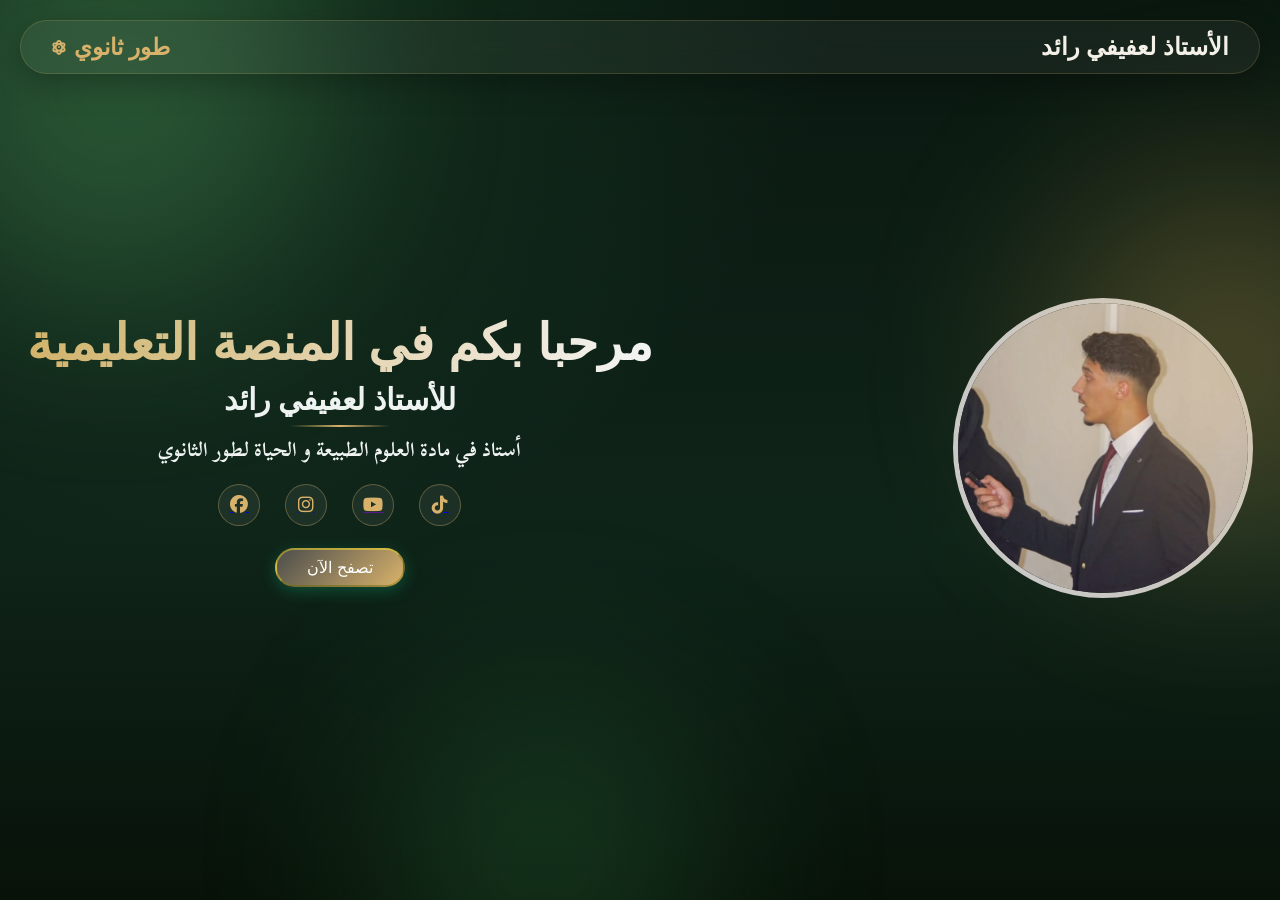
<file: index.html>
<!doctype html>
<html lang="en">
  <head>
    <meta charset="UTF-8" />
    <meta name="viewport" content="width=device-width, initial-scale=1.0" />
    <link rel="stylesheet" href="./style.css" />
    <link rel="preconnect" href="https://fonts.googleapis.com" />
    <link rel="preconnect" href="https://fonts.gstatic.com" crossorigin />
    <link
      href="https://fonts.googleapis.com/css2?family=El+Messiri:wght@400..700&family=Scheherazade+New:wght@400;500;600;700&display=swap"
      rel="stylesheet"
    />
    
    <link
      rel="stylesheet"
      href="https://cdnjs.cloudflare.com/ajax/libs/font-awesome/6.4.2/css/all.min.css"
    />
    <title>المنصة التعليمية-الأستاذ رائد لعفيفي</title>
  </head>
  <body>
    <div class="glow glow-a"></div>
<div class="glow glow-b"></div>
<div class="glow glow-c"></div>

    <div class="home">
      <nav class="navbar">
        <div class="tt1"> <i class="fa-solid fa-atom"></i>
          <h1 ><span>طور ثانوي</span></h1>
        </div>
        <ul class="links">
          <li><a href=""></a></li>
          <li><a href=""></a></li>
          <li><a href=""></a></li>
        </ul>
        <h1 class="tt2"><span > الأستاذ لعفيفي رائد</span></h1>
      </nav>
      <div class="a">
        <div class="b">
          <div class="kl">
            <div class="p">
              <h1>
                <span> مرحبا بكم في المنصة التعليمية </span>
              </h1>
              <h2>
                <span> للأستاذ لعفيفي رائد </span>
              </h2>
              <div class="rule"></div>
              <h3>
                <span> أستاذ في مادة العلوم الطبيعة و الحياة لطور الثانوي</span>
              </h3>
              <div class="icons">
                <ul>
                  <li>
                    <a
                      href="https://www.facebook.com/profile.php?id=61594194023892&mibextid=wwXIfr" target="_blank"
                      ><i class="fa-brands fa-facebook"></i
                    ></a>
                  </li>
                  <li>
                    <a
                      href="https://www.instagram.com/profraid_lafifi?stkn=eW91bzBkOWhidzdv" target="_blank"
                      ><i class="fa-brands fa-instagram"></i
                    ></a>
                  </li>
                  <li>
                    <a href="" target="_blank"><i class="fa-brands fa-youtube"></i></a>
                  </li>
                  <li>
                    <a href="https://www.tiktok.com/@prof_raid.lf?_r=1&_t=ZS-99he3N2UMdw" target="_blank"><i class="fa-brands fa-tiktok"></i></a>
                  </li>
                </ul>
              </div>
             <button onclick="window.location.href='cours.html'">تصفح الآن</button>
            </div>
            <div>
              <img src="./assets/Raid.jjp.jpeg" alt="" class="img" />
            </div>
          </div>
        </div>
       
      </div>
    </div>
  </body>
</html>
</file>
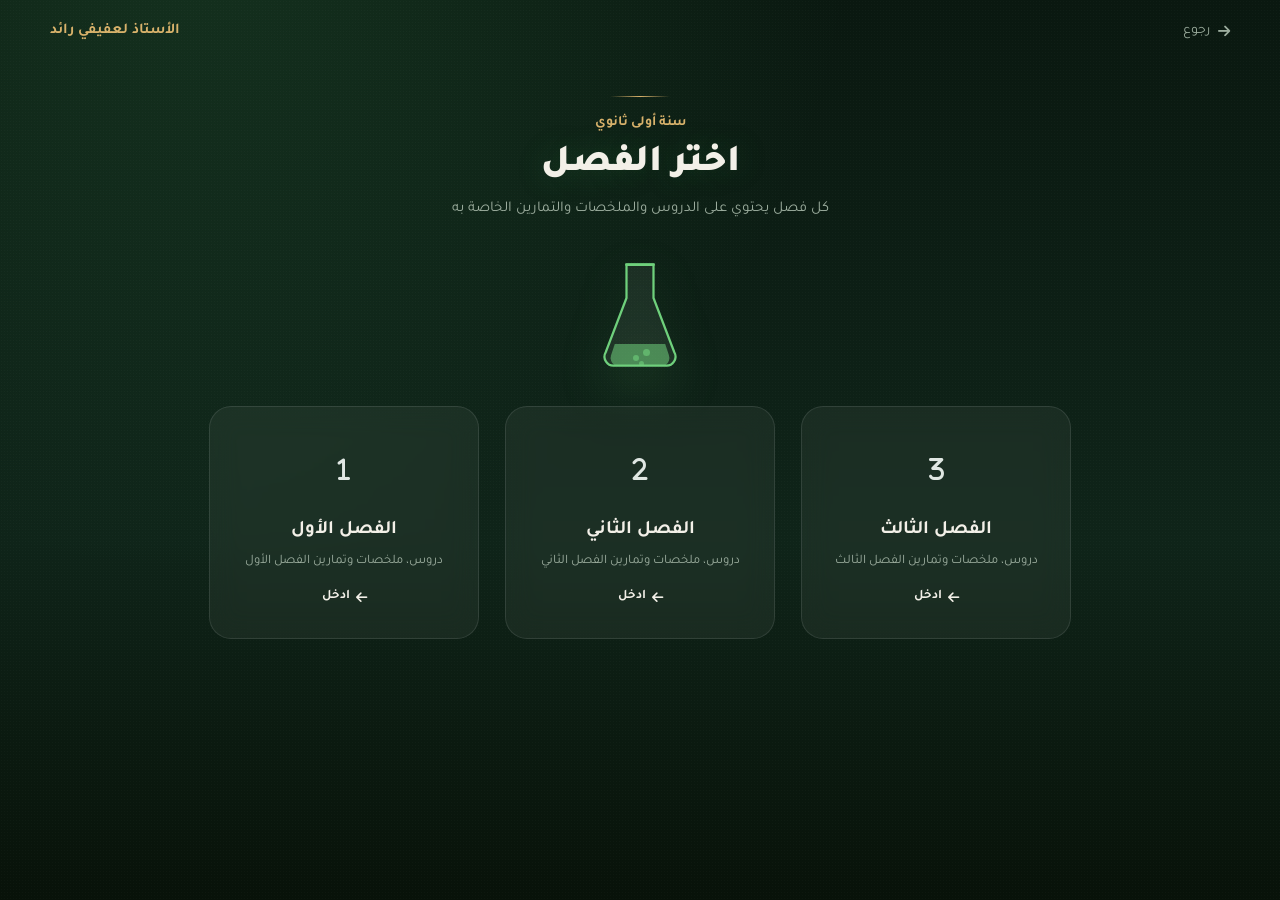
<file: 1er.html>
<!doctype html>
<html lang="en">
  <head>
    <meta charset="UTF-8" />
    <meta name="viewport" content="width=device-width, initial-scale=1.0" />
    <link
      rel="stylesheet"
      href="https://cdnjs.cloudflare.com/ajax/libs/font-awesome/6.4.2/css/all.min.css"
    />
    <link
      href="https://fonts.googleapis.com/css2?family=Tajawal:wght@400;500;700;900&display=swap"
      rel="stylesheet"
    />
    <link rel="stylesheet" href="1erstyle.css" />
    <title>سنة اولى ثانوي</title>
  </head>
  <body>
    <div class="glow glow-a"></div>
    <div class="glow glow-b"></div>
    <div class="glow glow-c"></div>
    <div class="particles" id="particles"></div>
    <nav class="navbar">
     
      <div class="teacher">الأستاذ لعفيفي رائد</div>
       <a href="cours.html">رجوع<i class="fa-solid fa-arrow-right"></i> </a>
    </nav>

    <section class="hero">
      <div class="rule"></div>
      <div class="eyebrow">سنة أولى ثانوي</div>
      <h1>اختر الفصل</h1>
      <p>كل فصل يحتوي على الدروس والملخصات والتمارين الخاصة به</p>
    </section>

    <div class="flask-stage">
      <div class="flask">
        <svg viewBox="0 0 100 130">
          <path
            d="M35 8 H65 V45 L88 105 A10 10 0 0 1 78 120 H22 A10 10 0 0 1 12 105 L35 45 Z"
            fill="rgba(255,255,255,0.06)"
            stroke="#6FD07C"
            stroke-width="2.5"
          />
          <path
            d="M18 108 A10 10 0 0 0 22 120 H78 A10 10 0 0 0 82 108 L78 96 H22 Z"
            fill="#6FD07C"
            opacity="0.55"
          />
          <line
            x1="35"
            y1="8"
            x2="65"
            y2="8"
            stroke="#6FD07C"
            stroke-width="3"
            stroke-linecap="round"
          />
        </svg>
        <div
          class="bubble"
          style="
            width: 6px;
            height: 6px;
            left: 38px;
            bottom: 15px;
            animation-delay: 0.2s;
          "
        ></div>
        <div
          class="bubble"
          style="
            width: 7px;
            height: 7px;
            left: 48px;
            bottom: 20px;
            animation-delay: 1s;
          "
        ></div>
        <div
          class="bubble"
          style="
            width: 5px;
            height: 5px;
            left: 44px;
            bottom: 10px;
            animation-delay: 1.8s;
          "
        ></div>
      </div>
    </div>
    <div class="cards">
      <a href="fasl1-1er.html" class="card">
        <div class="icon-box"><i class="fa-solid fa-1"></i></div>
        <h3>الفصل الأول</h3>
        <p>دروس، ملخصات وتمارين الفصل الأول</p>
        <span class="go">ادخل <i class="fa-solid fa-arrow-left"></i></span>
      </a>

      <a href="fasl2-1er.html" class="card">
        <div class="icon-box"><i class="fa-solid fa-2"></i></div>
        <h3>الفصل الثاني</h3>
        <p>دروس، ملخصات وتمارين الفصل الثاني</p>
        <span class="go">ادخل <i class="fa-solid fa-arrow-left"></i></span>
      </a>

      <a href="fasl3-1er.html" class="card">
        <div class="icon-box"><i class="fa-solid fa-3"></i></div>
        <h3>الفصل الثالث</h3>
        <p>دروس، ملخصات وتمارين الفصل الثالث</p>
        <span class="go">ادخل <i class="fa-solid fa-arrow-left"></i></span>
      </a>
    </div>
  </body>
</html>
</file>
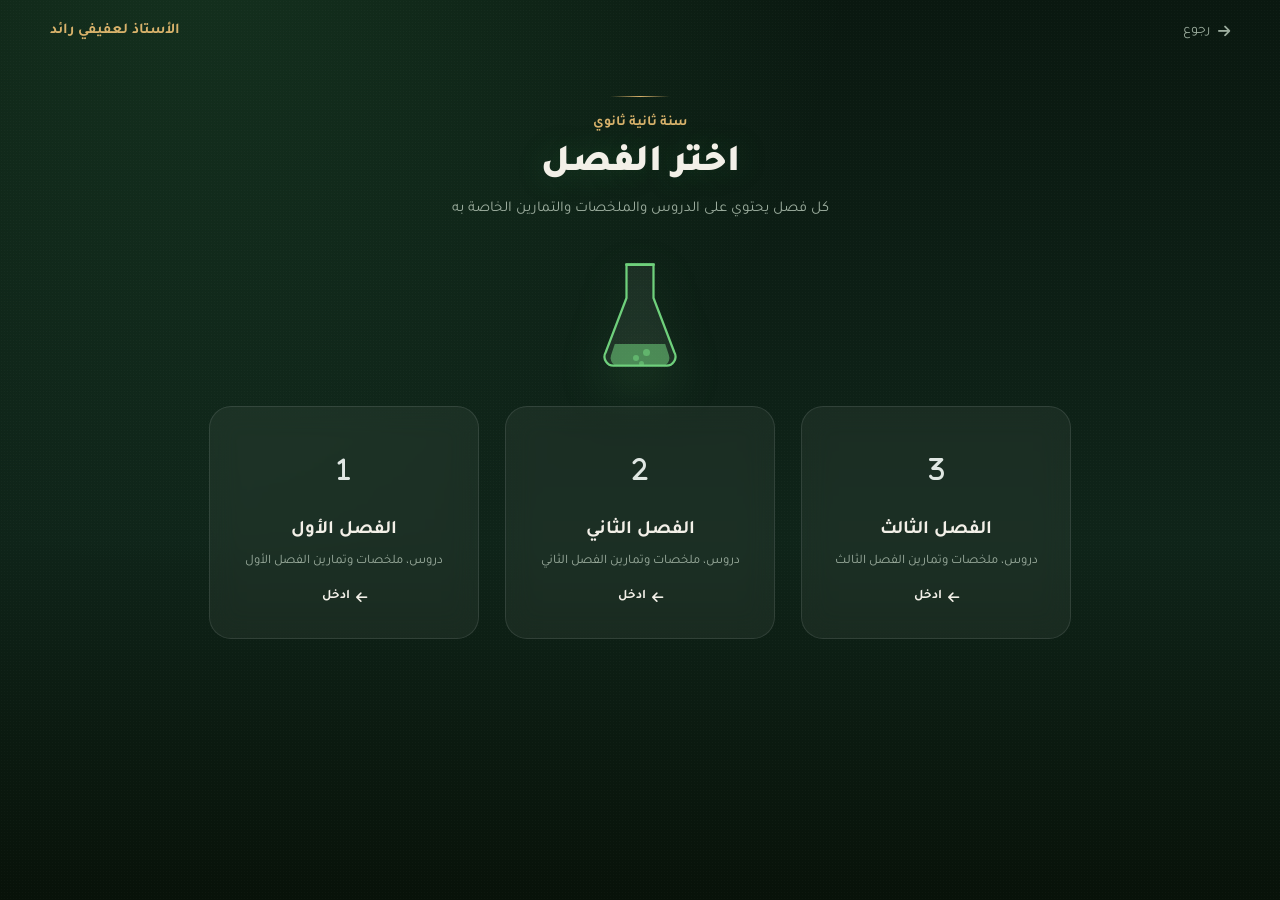
<file: 2eme.html>
<!doctype html>
<html lang="en">
  <head>
    <meta charset="UTF-8" />
    <meta name="viewport" content="width=device-width, initial-scale=1.0" />
    <link
      rel="stylesheet"
      href="https://cdnjs.cloudflare.com/ajax/libs/font-awesome/6.4.2/css/all.min.css"
    />
    <link
      href="https://fonts.googleapis.com/css2?family=Tajawal:wght@400;500;700;900&display=swap"
      rel="stylesheet"
    />
    <link rel="stylesheet" href="1erstyle.css" />
    <title>سنة ثانية ثانوي</title>
  </head>
  <body>
    <div class="glow glow-a"></div>
    <div class="glow glow-b"></div>
    <div class="glow glow-c"></div>
    <div class="particles" id="particles"></div>
    <nav class="navbar">
      
      <div class="teacher">الأستاذ لعفيفي رائد</div>
      <a href="cours.html">رجوع<i class="fa-solid fa-arrow-right"></i></a>
    </nav>

    <section class="hero">
      <div class="rule"></div>
      <div class="eyebrow">سنة ثانية ثانوي</div>
      <h1>اختر الفصل</h1>
      <p>كل فصل يحتوي على الدروس والملخصات والتمارين الخاصة به</p>
    </section>

    <div class="flask-stage">
      <div class="flask">
        <svg viewBox="0 0 100 130">
          <path
            d="M35 8 H65 V45 L88 105 A10 10 0 0 1 78 120 H22 A10 10 0 0 1 12 105 L35 45 Z"
            fill="rgba(255,255,255,0.06)"
            stroke="#6FD07C"
            stroke-width="2.5"
          />
          <path
            d="M18 108 A10 10 0 0 0 22 120 H78 A10 10 0 0 0 82 108 L78 96 H22 Z"
            fill="#6FD07C"
            opacity="0.55"
          />
          <line
            x1="35"
            y1="8"
            x2="65"
            y2="8"
            stroke="#6FD07C"
            stroke-width="3"
            stroke-linecap="round"
          />
        </svg>
        <div
          class="bubble"
          style="
            width: 6px;
            height: 6px;
            left: 38px;
            bottom: 15px;
            animation-delay: 0.2s;
          "
        ></div>
        <div
          class="bubble"
          style="
            width: 7px;
            height: 7px;
            left: 48px;
            bottom: 20px;
            animation-delay: 1s;
          "
        ></div>
        <div
          class="bubble"
          style="
            width: 5px;
            height: 5px;
            left: 44px;
            bottom: 10px;
            animation-delay: 1.8s;
          "
        ></div>
      </div>
    </div>
    <div class="cards">
      <a href="fasl1-2eme.html" class="card">
        <div class="icon-box"><i class="fa-solid fa-1"></i></div>
        <h3>الفصل الأول</h3>
        <p>دروس، ملخصات وتمارين الفصل الأول</p>
        <span class="go">ادخل <i class="fa-solid fa-arrow-left"></i></span>
      </a>

      <a href="fasl2-2eme.html" class="card">
        <div class="icon-box"><i class="fa-solid fa-2"></i></div>
        <h3>الفصل الثاني</h3>
        <p>دروس، ملخصات وتمارين الفصل الثاني</p>
        <span class="go">ادخل <i class="fa-solid fa-arrow-left"></i></span>
      </a>

      <a href="fasl3-2eme.html" class="card">
        <div class="icon-box"><i class="fa-solid fa-3"></i></div>
        <h3>الفصل الثالث</h3>
        <p>دروس، ملخصات وتمارين الفصل الثالث</p>
        <span class="go">ادخل <i class="fa-solid fa-arrow-left"></i></span>
      </a>
    </div>
  </body>
</html>
</file>
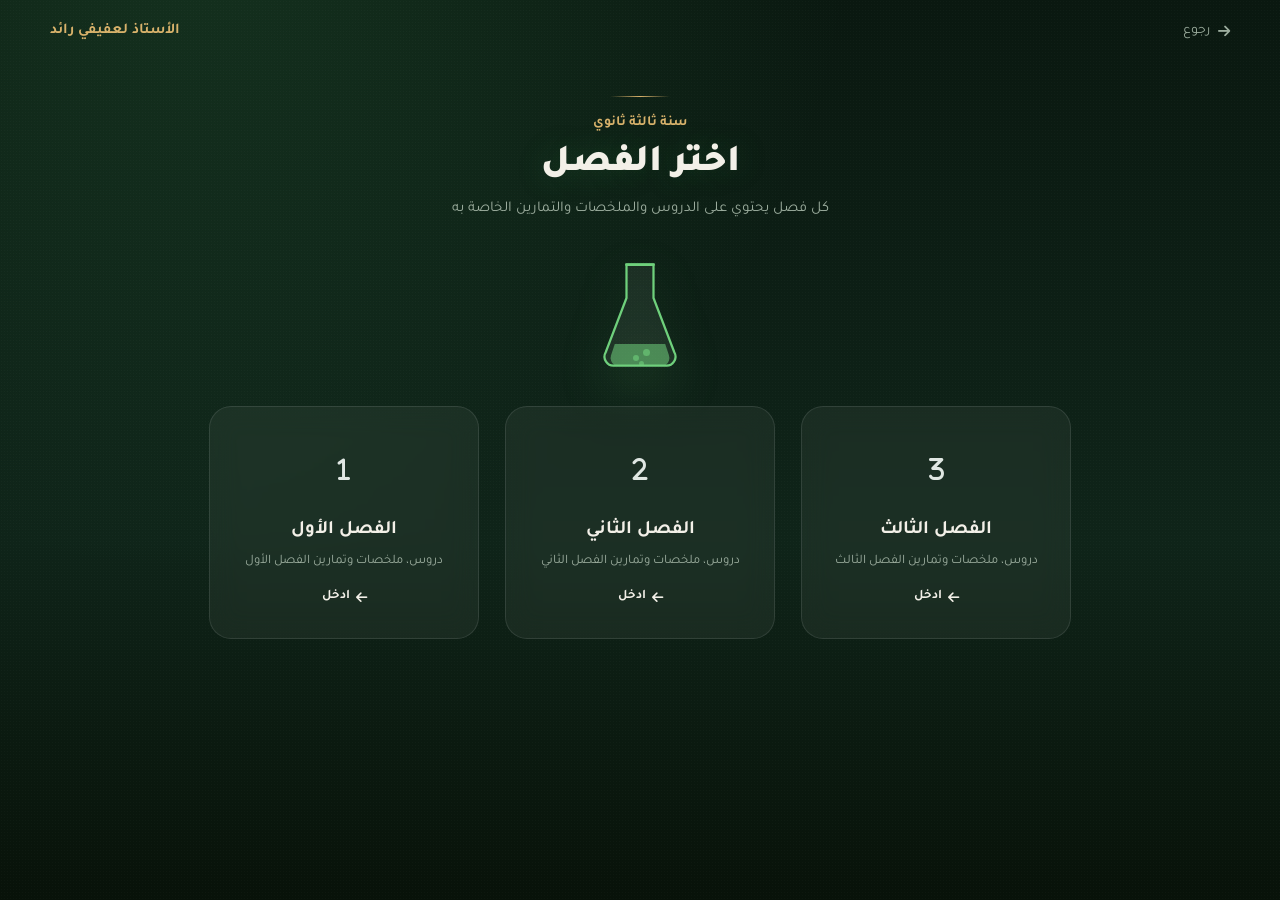
<file: bac.html>
<!doctype html>
<html lang="en">
  <head>
    <meta charset="UTF-8" />
    <meta name="viewport" content="width=device-width, initial-scale=1.0" />
    <link
      rel="stylesheet"
      href="https://cdnjs.cloudflare.com/ajax/libs/font-awesome/6.4.2/css/all.min.css"
    />
    <link
      href="https://fonts.googleapis.com/css2?family=Tajawal:wght@400;500;700;900&display=swap"
      rel="stylesheet"
    />
    <link rel="stylesheet" href="1erstyle.css" />
    <title>سنة ثالثة ثانوي</title>
  </head>
  <body>
    <div class="glow glow-a"></div>
    <div class="glow glow-b"></div>
    <div class="glow glow-c"></div>
    <div class="particles" id="particles"></div>
    <nav class="navbar">
     
      <div class="teacher">الأستاذ لعفيفي رائد</div>
       <a href="cours.html">رجوع<i class="fa-solid fa-arrow-right"></i> </a>
    </nav>

    <section class="hero">
      <div class="rule"></div>
      <div class="eyebrow">سنة ثالثة ثانوي</div>
      <h1>اختر الفصل</h1>
      <p>كل فصل يحتوي على الدروس والملخصات والتمارين الخاصة به</p>
    </section>

    <div class="flask-stage">
      <div class="flask">
        <svg viewBox="0 0 100 130">
          <path
            d="M35 8 H65 V45 L88 105 A10 10 0 0 1 78 120 H22 A10 10 0 0 1 12 105 L35 45 Z"
            fill="rgba(255,255,255,0.06)"
            stroke="#6FD07C"
            stroke-width="2.5"
          />
          <path
            d="M18 108 A10 10 0 0 0 22 120 H78 A10 10 0 0 0 82 108 L78 96 H22 Z"
            fill="#6FD07C"
            opacity="0.55"
          />
          <line
            x1="35"
            y1="8"
            x2="65"
            y2="8"
            stroke="#6FD07C"
            stroke-width="3"
            stroke-linecap="round"
          />
        </svg>
        <div
          class="bubble"
          style="
            width: 6px;
            height: 6px;
            left: 38px;
            bottom: 15px;
            animation-delay: 0.2s;
          "
        ></div>
        <div
          class="bubble"
          style="
            width: 7px;
            height: 7px;
            left: 48px;
            bottom: 20px;
            animation-delay: 1s;
          "
        ></div>
        <div
          class="bubble"
          style="
            width: 5px;
            height: 5px;
            left: 44px;
            bottom: 10px;
            animation-delay: 1.8s;
          "
        ></div>
      </div>
    </div>
    <div class="cards">
      <a href="fasl1-bac.html" class="card">
        <div class="icon-box"><i class="fa-solid fa-1"></i></div>
        <h3>الفصل الأول</h3>
        <p>دروس، ملخصات وتمارين الفصل الأول</p>
        <span class="go">ادخل <i class="fa-solid fa-arrow-left"></i></span>
      </a>

      <a href="fasl2-bac.html" class="card">
        <div class="icon-box"><i class="fa-solid fa-2"></i></div>
        <h3>الفصل الثاني</h3>
        <p>دروس، ملخصات وتمارين الفصل الثاني</p>
        <span class="go">ادخل <i class="fa-solid fa-arrow-left"></i></span>
      </a>

      <a href="fasl3-bac.html" class="card">
        <div class="icon-box"><i class="fa-solid fa-3"></i></div>
        <h3>الفصل الثالث</h3>
        <p>دروس، ملخصات وتمارين الفصل الثالث</p>
        <span class="go">ادخل <i class="fa-solid fa-arrow-left"></i></span>
      </a>
    </div>
  </body>
</html>
</file>
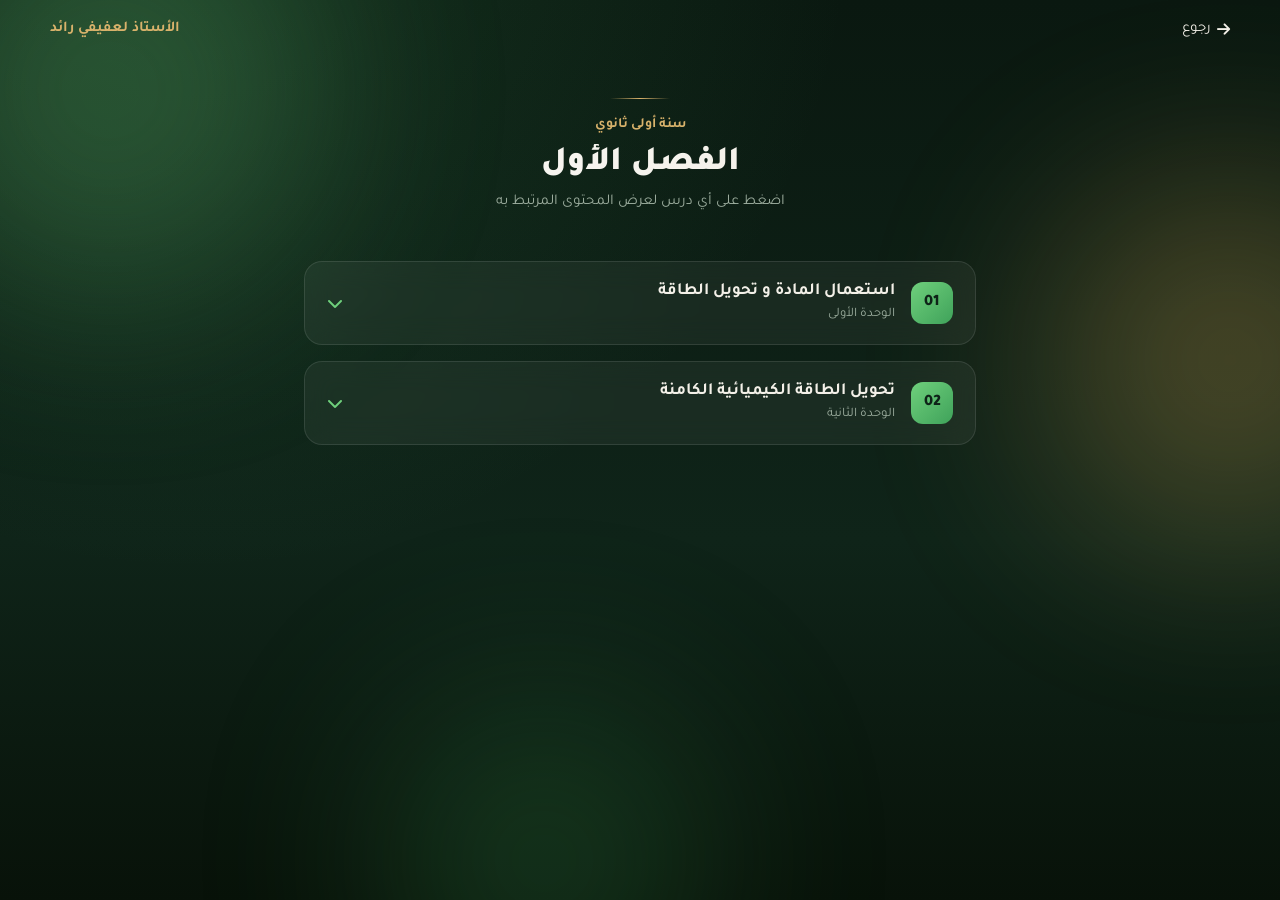
<file: fasl1-1er.html>
<!doctype html>
<html lang="ar" dir="rtl">
<head>
<meta charset="UTF-8">
<meta name="viewport" content="width=device-width, initial-scale=1.0">
<link rel="stylesheet" href="https://cdnjs.cloudflare.com/ajax/libs/font-awesome/6.4.2/css/all.min.css">
<link href="https://fonts.googleapis.com/css2?family=Tajawal:wght@400;500;700;900&display=swap" rel="stylesheet">
<link rel="stylesheet" href="fasl1-1.css">
<title>الفصل الأول - سنة أولى ثانوي</title>
</head>
<body>

<div class="glow glow-a"></div>
<div class="glow glow-b"></div>
<div class="glow glow-c"></div>

<nav class="navbar">
  <a href="1er.html"><i class="fa-solid fa-arrow-right"></i> رجوع</a>
  <div class="teacher">الأستاذ لعفيفي رائد</div>
</nav>

<section class="hero">
  <div class="rule"></div>
  <div class="eyebrow">سنة أولى ثانوي</div>
  <h1>الفصل الأول</h1>
  <p>اضغط على أي درس لعرض المحتوى المرتبط به</p>
</section>

<div class="lessons">

  <div class="lesson-card">
    <div class="lesson-head" onclick="this.parentElement.classList.toggle('open')">
      <div class="lesson-num">01</div>
      <div class="lesson-title">
        <h3> استعمال المادة و تحويل الطاقة</h3>
        <span>الوحدة الأولى</span>
      </div>
      <i class="fa-solid fa-chevron-down chevron"></i>
    </div>
    <div class="lesson-body">
      <div class="actions">
       
        <a href="https://drive.google.com/drive/folders/1dRjd-toA59fEKXUxv44CaiYxkh5MT-aV?usp=drive_link" target="_blank" class="action-btn"><i class="fa-solid fa-file-lines"></i> الملخص</a>
        <a href="https://drive.google.com/drive/folders/1Aq7FEecr_04ZV9YAvtNgu_mXdQ4lCetQ?usp=drive_link" target="_blank" class="action-btn"><i class="fa-solid fa-pen"></i> التمارين</a>
      </div>
    </div>
  </div>

  <div class="lesson-card">
    <div class="lesson-head" onclick="this.parentElement.classList.toggle('open')">
      <div class="lesson-num">02</div>
      <div class="lesson-title">
        <h3>تحويل الطاقة الكيميائية الكامنة</h3>
        <span>الوحدة الثانية</span>
      </div>
      <i class="fa-solid fa-chevron-down chevron"></i>
    </div>
    <div class="lesson-body">
      <div class="actions">
        
        <a href="#" class="action-btn"><i class="fa-solid fa-file-lines"></i> الملخص</a>
        <a href="#" class="action-btn"><i class="fa-solid fa-pen"></i> التمارين</a>
      </div>
    </div>
  </div>

 
</div>

</body>
</html>
</file>
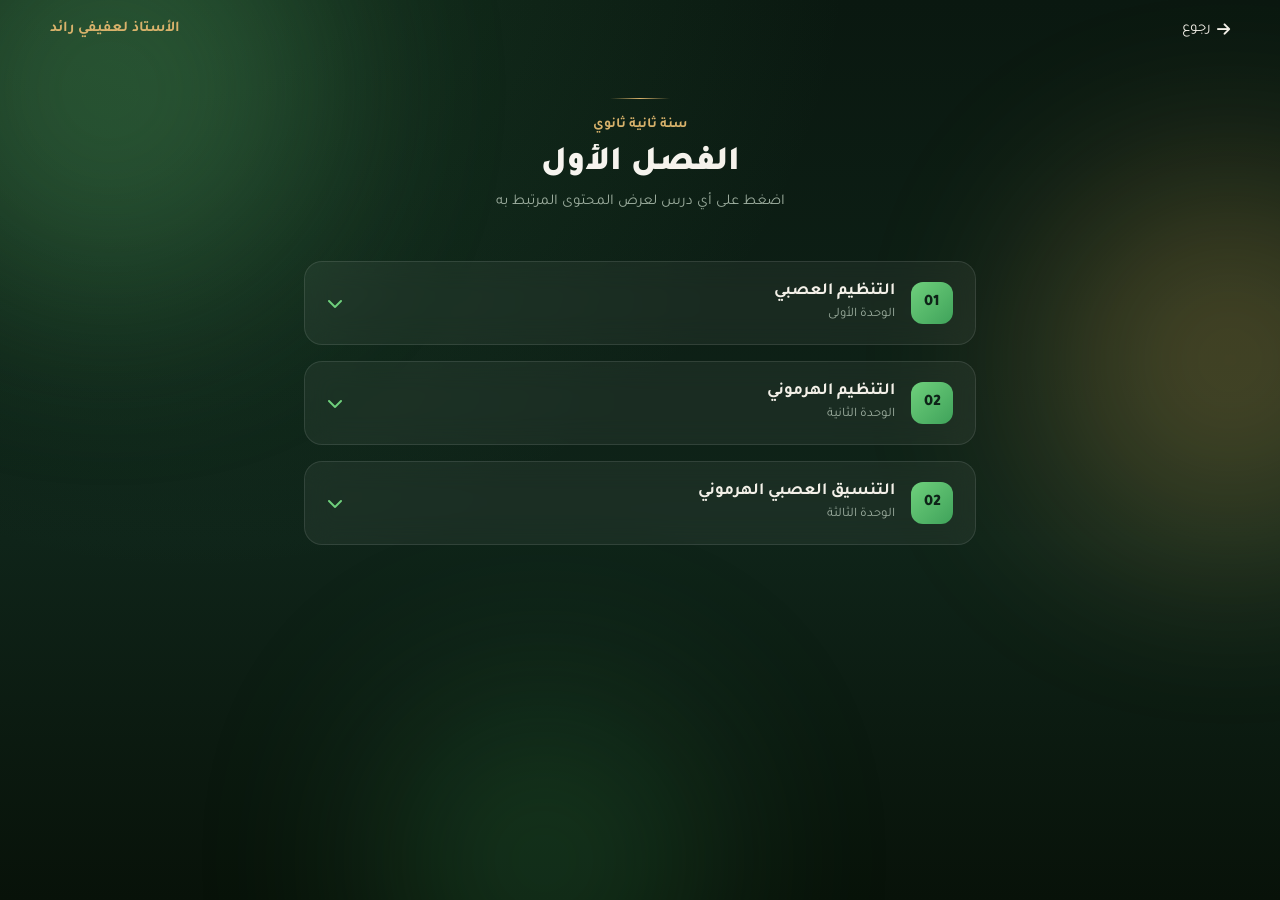
<file: fasl1-2eme.html>
<!doctype html>
<html lang="ar" dir="rtl">
<head>
<meta charset="UTF-8">
<meta name="viewport" content="width=device-width, initial-scale=1.0">
<link rel="stylesheet" href="https://cdnjs.cloudflare.com/ajax/libs/font-awesome/6.4.2/css/all.min.css">
<link href="https://fonts.googleapis.com/css2?family=Tajawal:wght@400;500;700;900&display=swap" rel="stylesheet">
<link rel="stylesheet" href="fasl1-1.css">
<title>الفصل الأول - سنة ثانية ثانوي</title>
</head>
<body>

<div class="glow glow-a"></div>
<div class="glow glow-b"></div>
<div class="glow glow-c"></div>

<nav class="navbar">
  <a href="2eme.html"><i class="fa-solid fa-arrow-right"></i> رجوع</a>
  <div class="teacher">الأستاذ لعفيفي رائد</div>
  
</nav>

<section class="hero">
  <div class="rule"></div>
  <div class="eyebrow">سنة ثانية ثانوي</div>
  <h1>الفصل الأول</h1>
  <p>اضغط على أي درس لعرض المحتوى المرتبط به</p>
</section>

<div class="lessons">

  <div class="lesson-card">
    <div class="lesson-head" onclick="this.parentElement.classList.toggle('open')">
      <div class="lesson-num">01</div>
      <div class="lesson-title">
        <h3> التنظيم العصبي</h3>
        <span>الوحدة الأولى</span>
      </div>
      <i class="fa-solid fa-chevron-down chevron"></i>
    </div>
    <div class="lesson-body">
      <div class="actions">
       
        <a href="#" class="action-btn"><i class="fa-solid fa-file-lines"></i> الملخص</a>
        <a href="#" class="action-btn"><i class="fa-solid fa-pen"></i> التمارين</a>
      </div>
    </div>
  </div>

  <div class="lesson-card">
    <div class="lesson-head" onclick="this.parentElement.classList.toggle('open')">
      <div class="lesson-num">02</div>
      <div class="lesson-title">
        <h3>التنظيم الهرموني</h3>
        <span>الوحدة الثانية</span>
      </div>
      <i class="fa-solid fa-chevron-down chevron"></i>
    </div>
    <div class="lesson-body">
      <div class="actions">
        
        <a href="#" class="action-btn"><i class="fa-solid fa-file-lines"></i> الملخص</a>
        <a href="#" class="action-btn"><i class="fa-solid fa-pen"></i> التمارين</a>
      </div>
    </div>
  </div>
  <div class="lesson-card">
    <div class="lesson-head" onclick="this.parentElement.classList.toggle('open')">
      <div class="lesson-num">02</div>
      <div class="lesson-title">
        <h3> التنسيق العصبي الهرموني</h3>
        <span>الوحدة الثالثة</span>
      </div>
      <i class="fa-solid fa-chevron-down chevron"></i>
    </div>
    <div class="lesson-body">
      <div class="actions">
        
        <a href="#" class="action-btn"><i class="fa-solid fa-file-lines"></i> الملخص</a>
        <a href="#" class="action-btn"><i class="fa-solid fa-pen"></i> التمارين</a>
      </div>
    </div>
  </div>

 
</div>

</body>
</html>
</file>
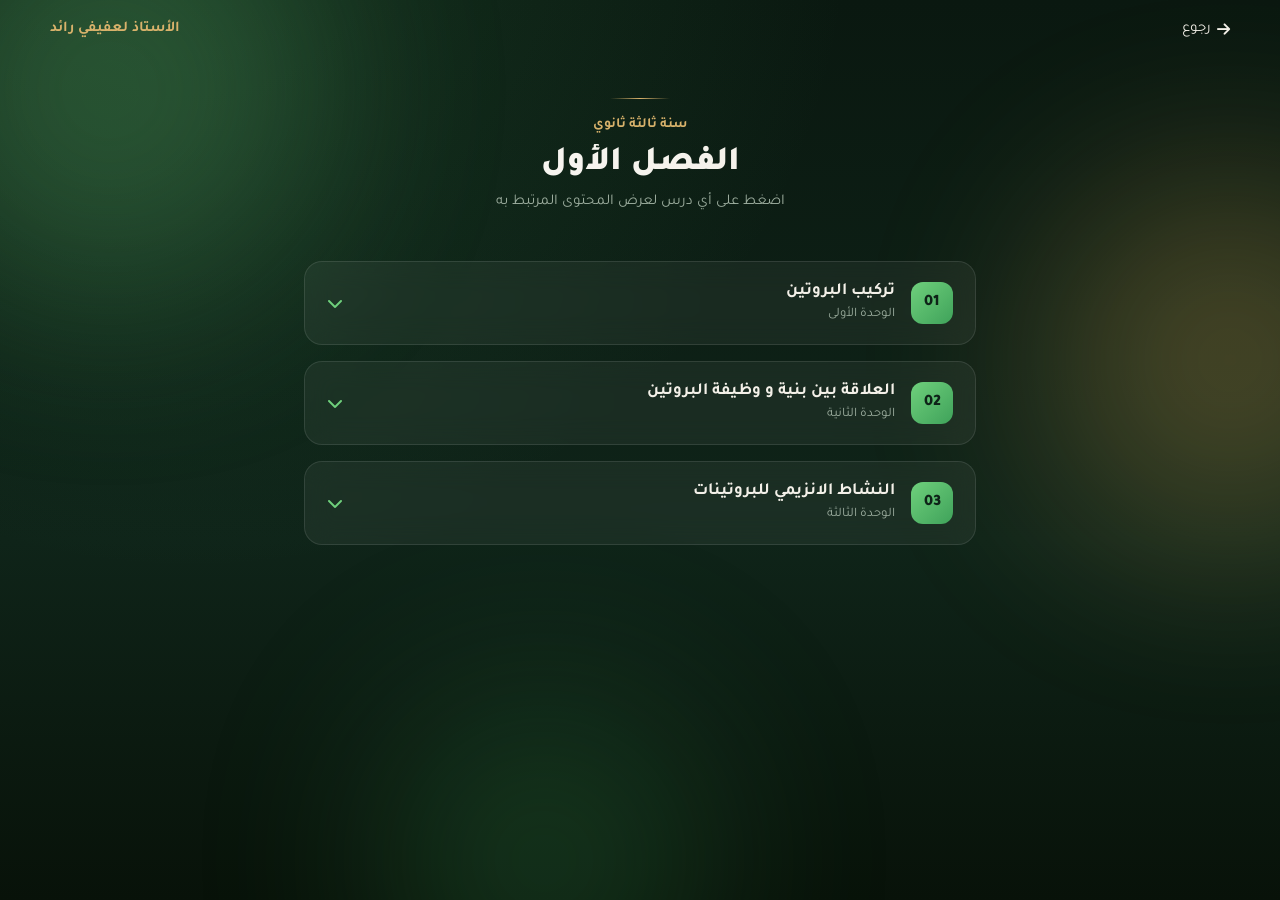
<file: fasl1-bac.html>
<!doctype html>
<html lang="ar" dir="rtl">
<head>
<meta charset="UTF-8">
<meta name="viewport" content="width=device-width, initial-scale=1.0">
<link rel="stylesheet" href="https://cdnjs.cloudflare.com/ajax/libs/font-awesome/6.4.2/css/all.min.css">
<link href="https://fonts.googleapis.com/css2?family=Tajawal:wght@400;500;700;900&display=swap" rel="stylesheet">
<link rel="stylesheet" href="fasl1-1.css">
<title>الفصل الأول - سنة ثالثة ثانوي</title>
</head>
<body>

<div class="glow glow-a"></div>
<div class="glow glow-b"></div>
<div class="glow glow-c"></div>

<nav class="navbar">
  <a href="bac.html"><i class="fa-solid fa-arrow-right"></i> رجوع</a>
  <div class="teacher" onclick="this.parentElement.classList.toggle('open')">الأستاذ لعفيفي رائد</div>

  
</nav>

<section class="hero">
  <div class="rule"></div>
  <div class="eyebrow">سنة ثالثة ثانوي</div>
  <h1>الفصل الأول</h1>
  <p>اضغط على أي درس لعرض المحتوى المرتبط به</p>
</section>

<div class="lessons">

  <div class="lesson-card">
    <div class="lesson-head" onclick="this.parentElement.classList.toggle('open')">
      <div class="lesson-num">01</div>
      <div class="lesson-title">
        <h3>  تركيب البروتين</h3>
        <span>الوحدة الأولى</span>
      </div>
      <i class="fa-solid fa-chevron-down chevron"></i>
    </div>
    <div class="lesson-body">
      <div class="actions">
       
        <a href="#" class="action-btn"><i class="fa-solid fa-file-lines"></i> الملخص</a>
        <a href="#" class="action-btn"><i class="fa-solid fa-pen"></i> التمارين</a>
      </div>
    </div>
  </div>

  <div class="lesson-card">
    <div class="lesson-head" onclick="this.parentElement.classList.toggle('open')">
      <div class="lesson-num">02</div>
      <div class="lesson-title">
        <h3>العلاقة بين بنية و وظيفة البروتين</h3>
        <span>الوحدة الثانية</span>
      </div>
      <i class="fa-solid fa-chevron-down chevron"></i>
    </div>
    <div class="lesson-body">
      <div class="actions">
        
        <a href="#" class="action-btn"><i class="fa-solid fa-file-lines"></i> الملخص</a>
        <a href="#" class="action-btn"><i class="fa-solid fa-pen"></i> التمارين</a>
      </div>
    </div>
  </div>
 
   <div class="lesson-card">
    <div class="lesson-head" onclick="this.parentElement.classList.toggle('open')">
      <div class="lesson-num">03</div>
      <div class="lesson-title">
        <h3> النشاط الانزيمي للبروتينات</h3>
        <span>الوحدة الثالثة</span>
      </div>
      <i class="fa-solid fa-chevron-down chevron"></i>
    </div>
    <div class="lesson-body">
      <div class="actions">
        
        <a href="#" class="action-btn"><i class="fa-solid fa-file-lines"></i> الملخص</a>
        <a href="#" class="action-btn"><i class="fa-solid fa-pen"></i> التمارين</a>
      </div>
    </div>
  </div>

 
</div>

</body>
</html>
</file>
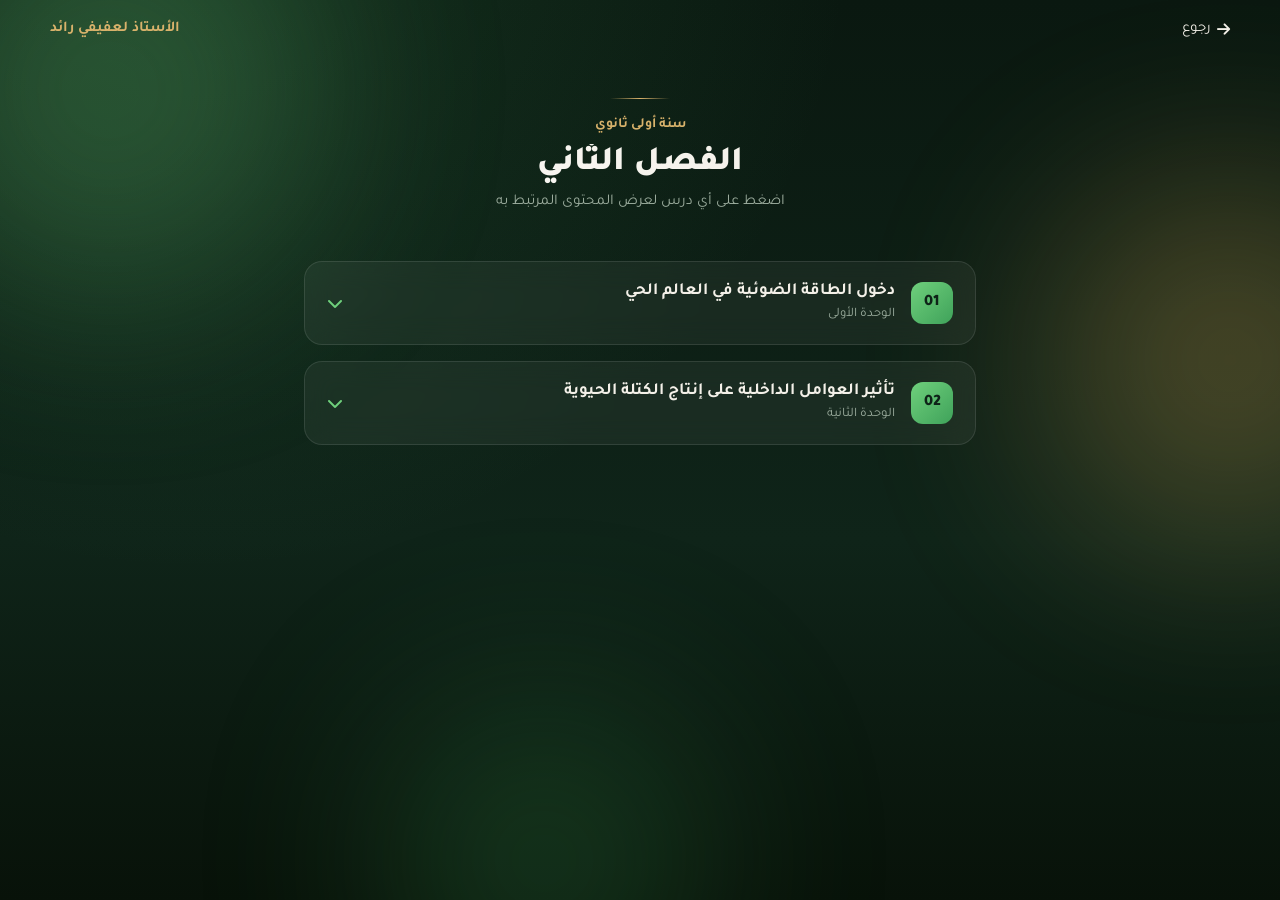
<file: fasl2-1er.html>
<!doctype html>
<html lang="ar" dir="rtl">
<head>
<meta charset="UTF-8">
<meta name="viewport" content="width=device-width, initial-scale=1.0">
<link rel="stylesheet" href="https://cdnjs.cloudflare.com/ajax/libs/font-awesome/6.4.2/css/all.min.css">
<link href="https://fonts.googleapis.com/css2?family=Tajawal:wght@400;500;700;900&display=swap" rel="stylesheet">
<link rel="stylesheet" href="fasl1-1.css">
<title>الفصل الثاني - سنة أولى ثانوي</title>
</head>
<body>

<div class="glow glow-a"></div>
<div class="glow glow-b"></div>
<div class="glow glow-c"></div>

<nav class="navbar">
  <a href="1er.html"><i class="fa-solid fa-arrow-right"></i> رجوع</a>
  <div class="teacher">الأستاذ لعفيفي رائد</div>
</nav>

<section class="hero">
  <div class="rule"></div>
  <div class="eyebrow">سنة أولى ثانوي</div>
  <h1>الفصل الثاني</h1>
  <p>اضغط على أي درس لعرض المحتوى المرتبط به</p>
</section>

<div class="lessons">

  <div class="lesson-card">
    <div class="lesson-head" onclick="this.parentElement.classList.toggle('open')">
      <div class="lesson-num">01</div>
      <div class="lesson-title">
        <h3>دخول الطاقة الضوئية في العالم الحي</h3>
        <span>الوحدة الأولى</span>
      </div>
      <i class="fa-solid fa-chevron-down chevron"></i>
    </div>
    <div class="lesson-body">
      <div class="actions">
       
        <a href="#" class="action-btn"><i class="fa-solid fa-file-lines"></i> الملخص</a>
        <a href="#" class="action-btn"><i class="fa-solid fa-pen"></i> التمارين</a>
      </div>
    </div>
  </div>

  <div class="lesson-card">
    <div class="lesson-head" onclick="this.parentElement.classList.toggle('open')">
      <div class="lesson-num">02</div>
      <div class="lesson-title">
        <h3>تأثير العوامل الداخلية على إنتاج الكتلة الحيوية</h3>
        <span>الوحدة الثانية</span>
      </div>
      <i class="fa-solid fa-chevron-down chevron"></i>
    </div>
    <div class="lesson-body">
      <div class="actions">
        
        <a href="#" class="action-btn"><i class="fa-solid fa-file-lines"></i> الملخص</a>
        <a href="#" class="action-btn"><i class="fa-solid fa-pen"></i> التمارين</a>
      </div>
    </div>
  </div>

 
</div>

</body>
</html>
</file>
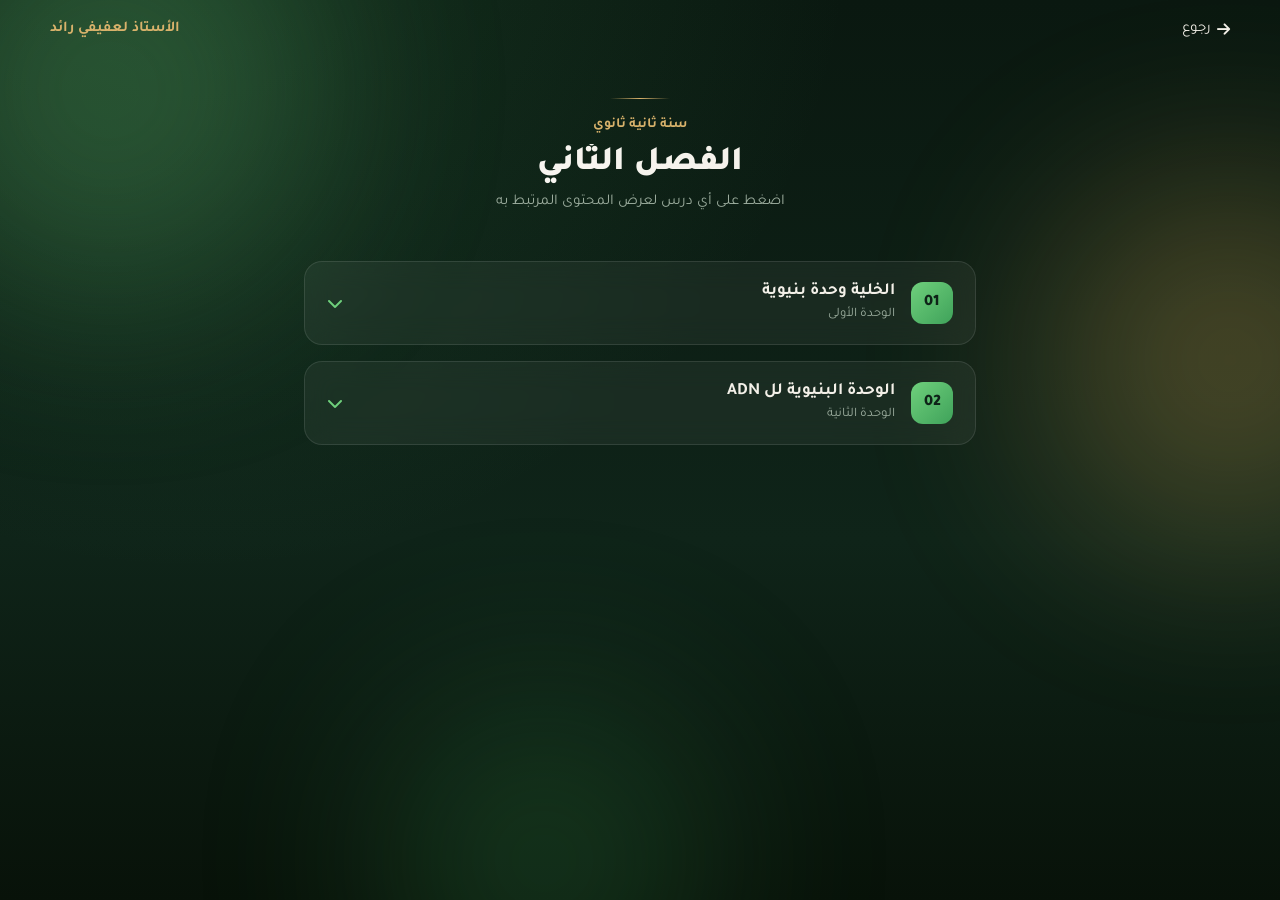
<file: fasl2-2eme.html>
<!doctype html>
<html lang="ar" dir="rtl">
<head>
<meta charset="UTF-8">
<meta name="viewport" content="width=device-width, initial-scale=1.0">
<link rel="stylesheet" href="https://cdnjs.cloudflare.com/ajax/libs/font-awesome/6.4.2/css/all.min.css">
<link href="https://fonts.googleapis.com/css2?family=Tajawal:wght@400;500;700;900&display=swap" rel="stylesheet">
<link rel="stylesheet" href="fasl1-1.css">
<title>الفصل الثاني - سنة ثانية ثانوي</title>
</head>
<body>

<div class="glow glow-a"></div>
<div class="glow glow-b"></div>
<div class="glow glow-c"></div>

<nav class="navbar">
  <a href="2eme.html"><i class="fa-solid fa-arrow-right"></i> رجوع</a>
  <div class="teacher">الأستاذ لعفيفي رائد</div>
  
</nav>

<section class="hero">
  <div class="rule"></div>
  <div class="eyebrow">سنة ثانية ثانوي</div>
  <h1>الفصل الثاني</h1>
  <p>اضغط على أي درس لعرض المحتوى المرتبط به</p>
</section>

<div class="lessons">

  <div class="lesson-card">
    <div class="lesson-head" onclick="this.parentElement.classList.toggle('open')">
      <div class="lesson-num">01</div>
      <div class="lesson-title">
        <h3>  الخلية وحدة بنيوية</h3>
        <span>الوحدة الأولى</span>
      </div>
      <i class="fa-solid fa-chevron-down chevron"></i>
    </div>
    <div class="lesson-body">
      <div class="actions">
       
        <a href="#" class="action-btn"><i class="fa-solid fa-file-lines"></i> الملخص</a>
        <a href="#" class="action-btn"><i class="fa-solid fa-pen"></i> التمارين</a>
      </div>
    </div>
  </div>

  <div class="lesson-card">
    <div class="lesson-head" onclick="this.parentElement.classList.toggle('open')">
      <div class="lesson-num">02</div>
      <div class="lesson-title">
        <h3>الوحدة البنيوية لل ADN</h3>
        <span>الوحدة الثانية</span>
      </div>
      <i class="fa-solid fa-chevron-down chevron"></i>
    </div>
    <div class="lesson-body">
      <div class="actions">
        
        <a href="#" class="action-btn"><i class="fa-solid fa-file-lines"></i> الملخص</a>
        <a href="#" class="action-btn"><i class="fa-solid fa-pen"></i> التمارين</a>
      </div>
    </div>
  </div>

 
</div>

</body>
</html>
</file>
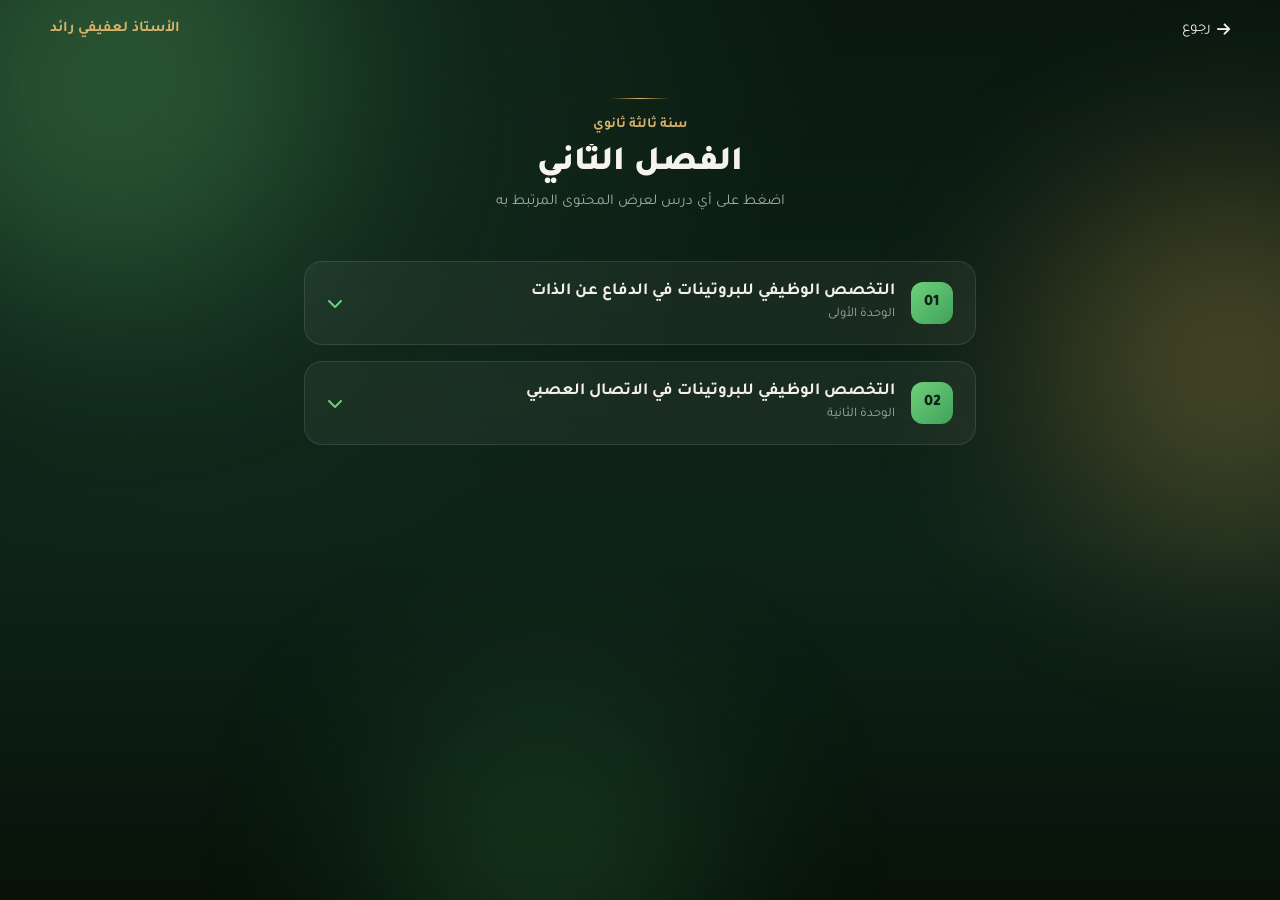
<file: fasl2-bac.html>
<!doctype html>
<html lang="ar" dir="rtl">
<head>
<meta charset="UTF-8">
<meta name="viewport" content="width=device-width, initial-scale=1.0">
<link rel="stylesheet" href="https://cdnjs.cloudflare.com/ajax/libs/font-awesome/6.4.2/css/all.min.css">
<link href="https://fonts.googleapis.com/css2?family=Tajawal:wght@400;500;700;900&display=swap" rel="stylesheet">
<link rel="stylesheet" href="fasl1-1.css">
<title>الفصل الثاني - سنة ثالثة ثانوي</title>
</head>
<body>

<div class="glow glow-a"></div>
<div class="glow glow-b"></div>
<div class="glow glow-c"></div>

<nav class="navbar">
  <a href="bac.html"><i class="fa-solid fa-arrow-right"></i> رجوع</a>
  <div class="teacher">الأستاذ لعفيفي رائد</div>
  
</nav>

<section class="hero">
  <div class="rule"></div>
  <div class="eyebrow">سنة ثالثة ثانوي</div>
  <h1>الفصل الثاني</h1>
  <p>اضغط على أي درس لعرض المحتوى المرتبط به</p>
</section>

<div class="lessons">

  <div class="lesson-card">
    <div class="lesson-head" onclick="this.parentElement.classList.toggle('open')">
      <div class="lesson-num">01</div>
      <div class="lesson-title">
        <h3>  التخصص الوظيفي للبروتينات في الدفاع عن الذات</h3>
        <span>الوحدة الأولى</span>
      </div>
      <i class="fa-solid fa-chevron-down chevron"></i>
    </div>
    <div class="lesson-body">
      <div class="actions">
       
        <a href="#" class="action-btn"><i class="fa-solid fa-file-lines"></i> الملخص</a>
        <a href="#" class="action-btn"><i class="fa-solid fa-pen"></i> التمارين</a>
      </div>
    </div>
  </div>

  <div class="lesson-card">
    <div class="lesson-head" onclick="this.parentElement.classList.toggle('open')">
      <div class="lesson-num">02</div>
      <div class="lesson-title">
        <h3>التخصص الوظيفي للبروتينات في الاتصال العصبي</h3>
        <span>الوحدة الثانية</span>
      </div>
      <i class="fa-solid fa-chevron-down chevron"></i>
    </div>
    <div class="lesson-body">
      <div class="actions">
        
        <a href="#" class="action-btn"><i class="fa-solid fa-file-lines"></i> الملخص</a>
        <a href="#" class="action-btn"><i class="fa-solid fa-pen"></i> التمارين</a>
      </div>
    </div>
  </div>

 
</div>

</body>
</html>
</file>
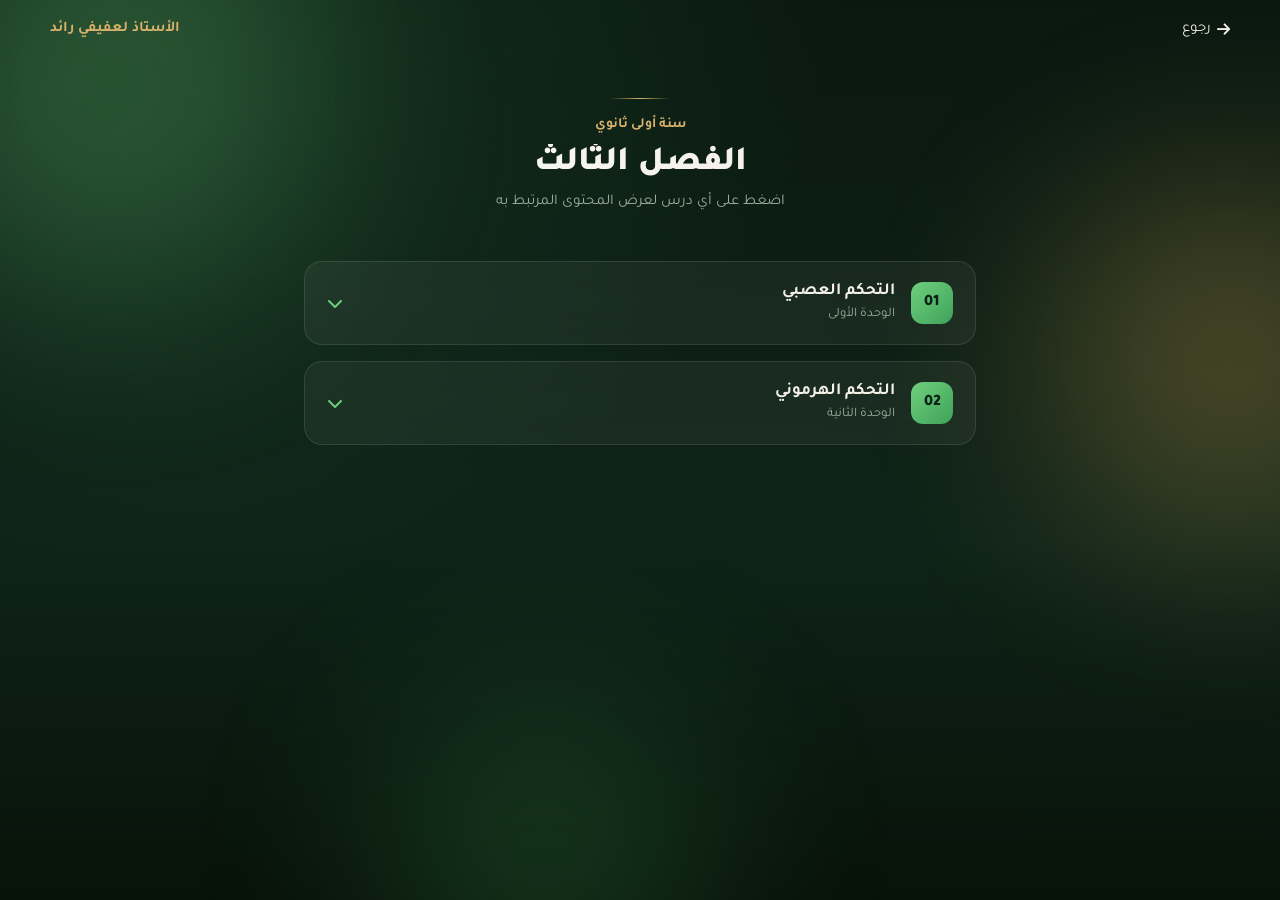
<file: fasl3-1er.html>
<!doctype html>
<html lang="ar" dir="rtl">
<head>
<meta charset="UTF-8">
<meta name="viewport" content="width=device-width, initial-scale=1.0">
<link rel="stylesheet" href="https://cdnjs.cloudflare.com/ajax/libs/font-awesome/6.4.2/css/all.min.css">
<link href="https://fonts.googleapis.com/css2?family=Tajawal:wght@400;500;700;900&display=swap" rel="stylesheet">
<link rel="stylesheet" href="fasl1-1.css">
<title>الفصل الثالث - سنة أولى ثانوي</title>
</head>
<body>

<div class="glow glow-a"></div>
<div class="glow glow-b"></div>
<div class="glow glow-c"></div>

<nav class="navbar">
  <a href="1er.html"><i class="fa-solid fa-arrow-right"></i> رجوع</a>
  <div class="teacher">الأستاذ لعفيفي رائد</div>
</nav>

<section class="hero">
  <div class="rule"></div>
  <div class="eyebrow">سنة أولى ثانوي</div>
  <h1>الفصل الثالث</h1>
  <p>اضغط على أي درس لعرض المحتوى المرتبط به</p>
</section>

<div class="lessons">

  <div class="lesson-card">
    <div class="lesson-head" onclick="this.parentElement.classList.toggle('open')">
      <div class="lesson-num">01</div>
      <div class="lesson-title">
        <h3>التحكم العصبي</h3>
        <span>الوحدة الأولى</span>
      </div>
      <i class="fa-solid fa-chevron-down chevron"></i>
    </div>
    <div class="lesson-body">
      <div class="actions">
       
        <a href="#" class="action-btn"><i class="fa-solid fa-file-lines"></i> الملخص</a>
        <a href="#" class="action-btn"><i class="fa-solid fa-pen"></i> التمارين</a>
      </div>
    </div>
  </div>

  <div class="lesson-card">
    <div class="lesson-head" onclick="this.parentElement.classList.toggle('open')">
      <div class="lesson-num">02</div>
      <div class="lesson-title">
        <h3> التحكم الهرموني</h3>
        <span>الوحدة الثانية</span>
      </div>
      <i class="fa-solid fa-chevron-down chevron"></i>
    </div>
    <div class="lesson-body">
      <div class="actions">
        
        <a href="#" class="action-btn"><i class="fa-solid fa-file-lines"></i> الملخص</a>
        <a href="#" class="action-btn"><i class="fa-solid fa-pen"></i> التمارين</a>
      </div>
    </div>
  </div>

 
</div>

</body>
</html>
</file>
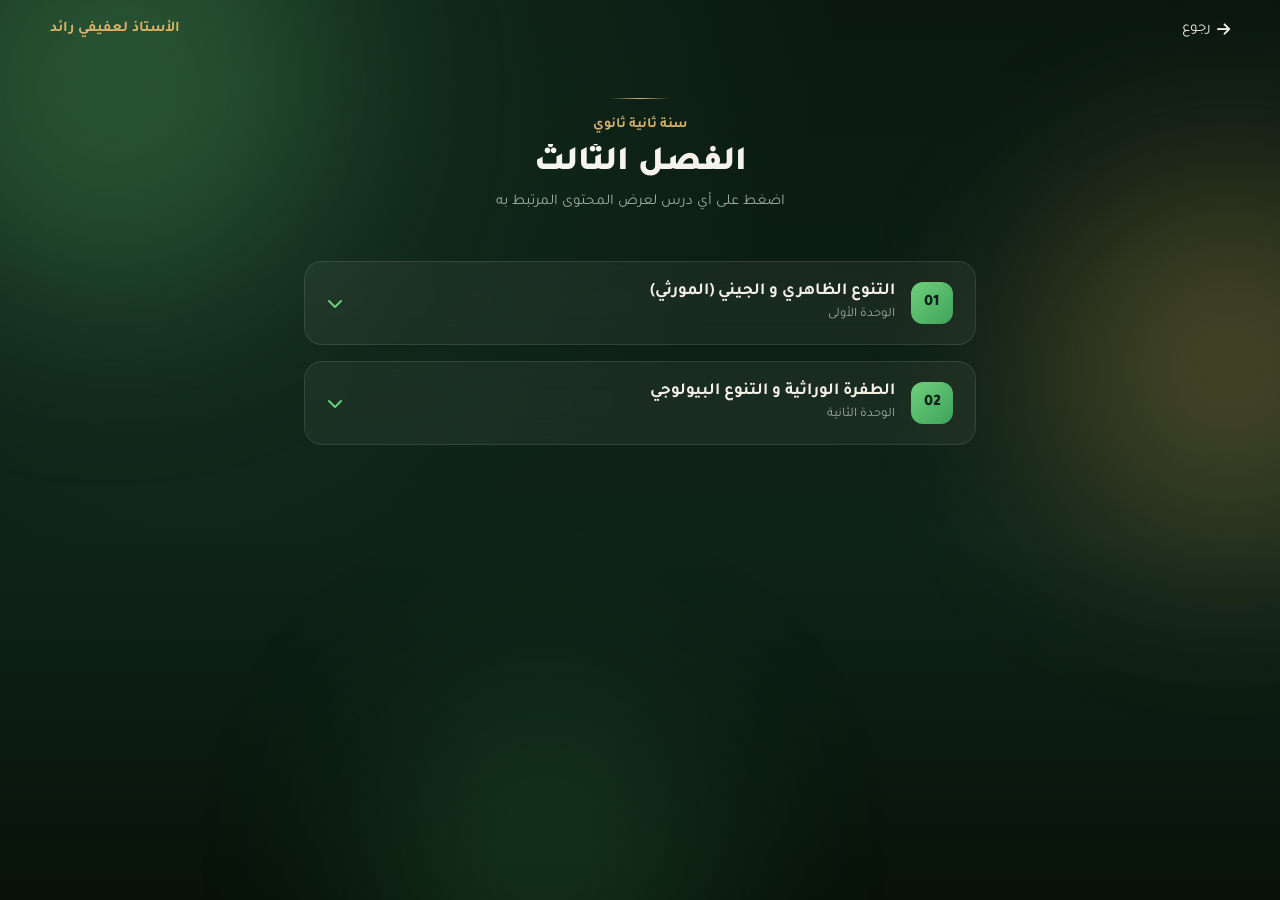
<file: fasl3-2eme.html>
<!doctype html>
<html lang="ar" dir="rtl">
<head>
<meta charset="UTF-8">
<meta name="viewport" content="width=device-width, initial-scale=1.0">
<link rel="stylesheet" href="https://cdnjs.cloudflare.com/ajax/libs/font-awesome/6.4.2/css/all.min.css">
<link href="https://fonts.googleapis.com/css2?family=Tajawal:wght@400;500;700;900&display=swap" rel="stylesheet">
<link rel="stylesheet" href="fasl1-1.css">
<title>الفصل الثالث - سنة ثانية ثانوي</title>
</head>
<body>

<div class="glow glow-a"></div>
<div class="glow glow-b"></div>
<div class="glow glow-c"></div>

<nav class="navbar">
  <a href="2eme.html"><i class="fa-solid fa-arrow-right"></i> رجوع</a>
  <div class="teacher">الأستاذ لعفيفي رائد</div>
  
</nav>

<section class="hero">
  <div class="rule"></div>
  <div class="eyebrow">سنة ثانية ثانوي</div>
  <h1>الفصل الثالث</h1>
  <p>اضغط على أي درس لعرض المحتوى المرتبط به</p>
</section>

<div class="lessons">

  <div class="lesson-card">
    <div class="lesson-head" onclick="this.parentElement.classList.toggle('open')">
      <div class="lesson-num">01</div>
      <div class="lesson-title">
        <h3> التنوع الظاهري و الجيني (المورثي)</h3>
        <span>الوحدة الأولى</span>
      </div>
      <i class="fa-solid fa-chevron-down chevron"></i>
    </div>
    <div class="lesson-body">
      <div class="actions">
       
        <a href="#" class="action-btn"><i class="fa-solid fa-file-lines"></i> الملخص</a>
        <a href="#" class="action-btn"><i class="fa-solid fa-pen"></i> التمارين</a>
      </div>
    </div>
  </div>

  <div class="lesson-card">
    <div class="lesson-head" onclick="this.parentElement.classList.toggle('open')">
      <div class="lesson-num">02</div>
      <div class="lesson-title">
        <h3> الطفرة الوراثية و التنوع البيولوجي</h3>
        <span>الوحدة الثانية</span>
      </div>
      <i class="fa-solid fa-chevron-down chevron"></i>
    </div>
    <div class="lesson-body">
      <div class="actions">
        
        <a href="#" class="action-btn"><i class="fa-solid fa-file-lines"></i> الملخص</a>
        <a href="#" class="action-btn"><i class="fa-solid fa-pen"></i> التمارين</a>
      </div>
    </div>
  </div>

 
</div>

</body>
</html>
</file>
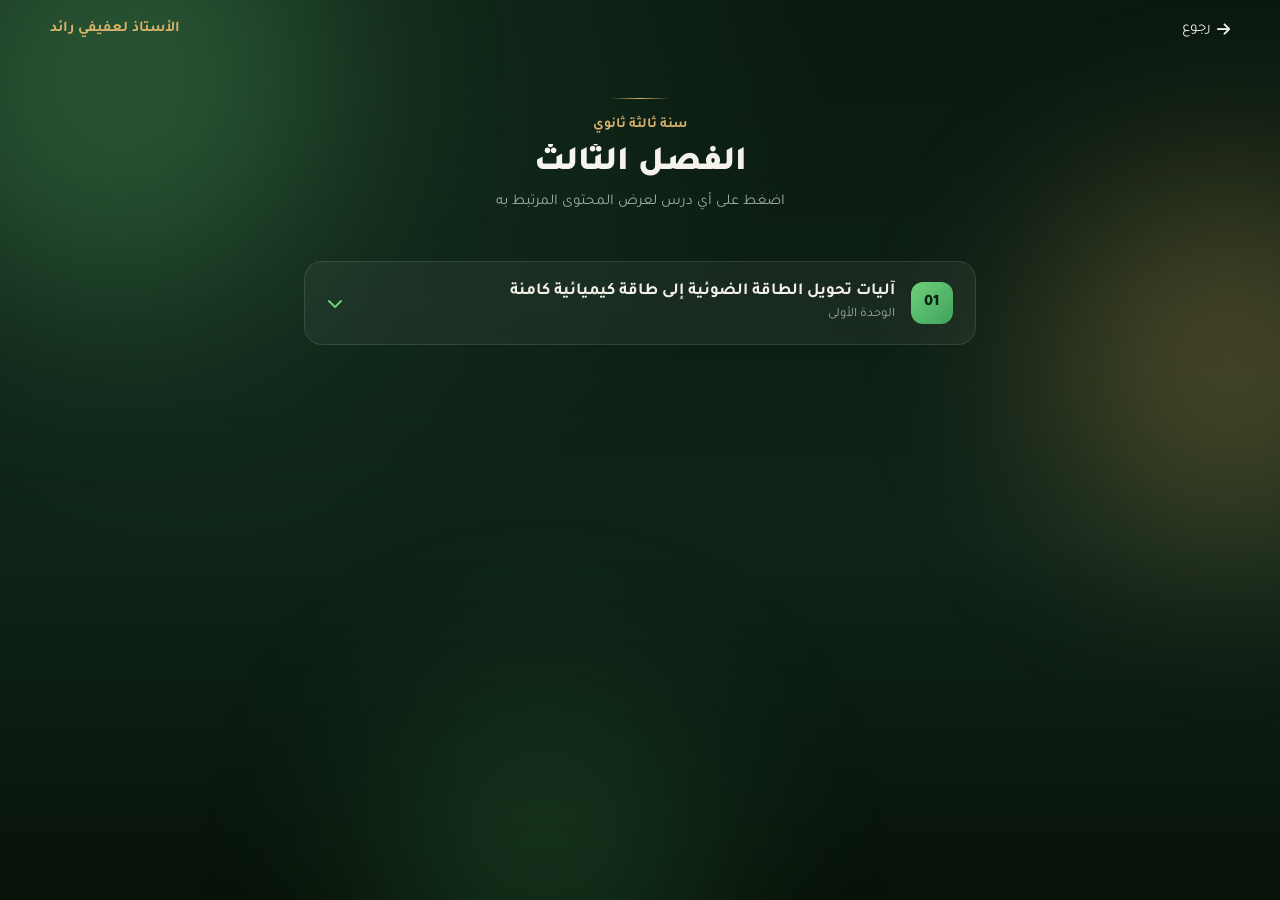
<file: fasl3-bac.html>
<!doctype html>
<html lang="ar" dir="rtl">
<head>
<meta charset="UTF-8">
<meta name="viewport" content="width=device-width, initial-scale=1.0">
<link rel="stylesheet" href="https://cdnjs.cloudflare.com/ajax/libs/font-awesome/6.4.2/css/all.min.css">
<link href="https://fonts.googleapis.com/css2?family=Tajawal:wght@400;500;700;900&display=swap" rel="stylesheet">
<link rel="stylesheet" href="fasl1-1.css">
<title>الفصل الثالث - سنة ثالثة ثانوي</title>
</head>
<body>

<div class="glow glow-a"></div>
<div class="glow glow-b"></div>
<div class="glow glow-c"></div>

<nav class="navbar">
  <a href="bac.html"><i class="fa-solid fa-arrow-right"></i> رجوع</a>
  <div class="teacher">الأستاذ لعفيفي رائد</div>
  
</nav>

<section class="hero">
  <div class="rule"></div>
  <div class="eyebrow">سنة ثالثة ثانوي</div>
  <h1>الفصل الثالث</h1>
  <p>اضغط على أي درس لعرض المحتوى المرتبط به</p>
</section>

<div class="lessons">

  <div class="lesson-card">
    <div class="lesson-head" onclick="this.parentElement.classList.toggle('open')">
      <div class="lesson-num">01</div>
      <div class="lesson-title">
        <h3>آليات تحويل الطاقة الضوئية إلى طاقة كيميائية كامنة</h3>
        <span>الوحدة الأولى</span>
      </div>
      <i class="fa-solid fa-chevron-down chevron"></i>
    </div>
    <div class="lesson-body">
      <div class="actions">
       
        <a href="#" class="action-btn"><i class="fa-solid fa-file-lines"></i> الملخص</a>
        <a href="#" class="action-btn"><i class="fa-solid fa-pen"></i> التمارين</a>
      </div>
    </div>
  </div>
</div>

</body>
</html>
</file>
<file: style.css>
:root{
  --bg-deep:#0E2318;
  --green-dark:#1F6B4A;
  --green-mid:#3FA25A;
  --green-bright:#6FD07C;
  --amber:#FFC15E;
  --ink:#EAF6EC;
  --muted:#A9C6AE;
  --bg1:#0A1810;
  --bg2:#0F2419;
  --emerald:#1F6B4A;
  --emerald-soft:#3FA25A;
  --gold:#D8B26B;
  --ink:#F3F0E8;
  --muted:#9DAE9F;
  --line:rgba(216,178,107,.18);
}
* { box-sizing: border-box; margin: 0; padding: 0; }
@import url("https://fonts.googleapis.com/css2?family=Tajawal:wght@400;500;700;800&display=swap");
body {
  background:
    radial-gradient(circle at 15% -10%, rgba(63,162,90,.18), transparent 45%),
    radial-gradient(circle at 90% 10%, rgba(216,178,107,.10), transparent 40%),
    linear-gradient(180deg, var(--bg1), var(--bg2) 60%, #081209);
  background-blend-mode: screen;
  background-size: 100% 100%, 300% 300%;
  animation: bgShift 18s ease-in-out infinite;
  color: var(--ink);
  font-family: 'Tajawal', sans-serif;
  overflow-x: hidden;
  min-height: 100vh;
  position: relative;
}

/* دوائر الضو */
.glow { position: fixed; border-radius: 50%; filter: blur(100px); opacity: .25; z-index: 0; pointer-events: none; }
.glow-a { width: 420px; height: 420px; background: var(--green-bright); top: -120px; left: -100px; }
.glow-b { width: 360px; height: 360px; background: var(--amber); top: 180px; right: -130px; }
.glow-c { width: 320px; height: 320px; background: var(--green-mid); bottom: -120px; left: 30%; }


.navbar {
  
   position: fixed;
  top: 20px;
  right: 20px;
  left: 20px;
  z-index: 10;
  display: flex;
  align-items: center;
  justify-content: space-between;
  background: rgba(255,255,255,0.05);
  backdrop-filter: blur(16px);
  border: 1px solid rgba(216,178,107,0.2);
  border-radius: 50px;
  padding: 12px 30px;
  box-shadow: 0 10px 30px rgba(0,0,0,0.25);
}
.tt1{
  color: var(--gold);
  font-weight: 700;
  font-size: 15px;
  display: flex;
  align-items: center;
  gap: 8px;
}

.links {
  display: flex;
  gap: 20px;
  list-style-type: none;
}
.links li a {
  text-decoration: none;
  color: #cbd5e1;
  transition: all 0.3s ease;
  font-size: 20px;
}
.links li a:hover,
.link li a :active {
  color: #4ade80;
}
@keyframes fadeInRight {
  from {
    opacity: 0;
    transform: translateX(40px);
  }
  to {
    opacity: 1;
    transform: translateY(0);
  }
}
@keyframes pulse {
  0%,
  100% {
    transform: scale(1);
  }
  50% {
    transform: scale(1.03);
  }
}
.img {
  border: 5px solid #c9c9c9;
  width: 300px;
  height: 300px;

  border-radius: 50%;
  object-fit: cover;
  box-shadow: 0 0 0 3px 0 10px 25px rgb(0, 0, 0, 0, 2);
  animation:
    fadeInRight 1s ease-out,
    pulse 3s ease-in-out infinite 1s;
}
.kl {
  display: flex;
  align-items: center;
  gap: 300px;
  justify-content: center;
  min-height: 100vh;
}
.p {
  display: flex;
  flex-direction: column;
  justify-content: center;
  align-items: center;
  gap: 2px;
  color: #eff3f2;
}

.p h1 {
  color: #273f30;
  background: linear-gradient(90deg, #D8B26B, #f3f5f4);
  -webkit-background-clip: text;
  -webkit-text-fill-color: transparent;
  font-size: 50px;
  margin: 0 0 8px 0;
}
.p h2 {
  font-size: 30px;
  margin: 0 0 6px 0;
}
.rule {
  width: 100px; height: 2px;
  background: linear-gradient(90deg, transparent, var(--gold), transparent);
  margin: 0 auto px;
}
.p h3 {
  font-size: 20px;
  margin: 0 0 12px 0;
  font-family: "Scheherazade New", serif;
}
.icons ul {
  display: flex;
  list-style-type: none;
  gap: 25px;
  align-items: center;
  padding: 0;
  margin: 0;
}
.icons ul li a i {
  width: 42px;
  height: 42px;
  display: flex;
  align-items: center;
  justify-content: center;
  border-radius: 50%;
  background: rgba(255,255,255,0.06);
  border: 1px solid rgba(216,178,107,0.35);
  color: #D8B26B;
  font-size: 18px;
  transition: all 0.3s ease;
}
.icons ul li a i:hover {
  background: #D8B26B;
  color: #0E2318;
  box-shadow: 0 0 20px rgba(216,178,107,0.4);
  transform: translateY(-3px);
}

.p button {
  background: linear-gradient(135deg, #4b4d4c, #D8B26B);
  color: white;
  border-radius: 25px;
   border-color: rgba(221, 202, 32, 0.5);
  backdrop-filter: blur(10px);
  font-size: 16px;
  padding: 8px 30px;
  margin-top: 20px;
  box-shadow: 0 4px 15px rgba(16, 185, 129, 0.3);
  transition:
    transform 0.3s ease,
    box-shadow 0.3s ease;
  cursor: pointer;
  animation:
    fadeInRight 1s ease-out,
    pulse 3s ease-in-out infinite 1s;
}
.p button:hover {
  transform: translateY(-2px);
  box-shadow: 0 30px 60px rgba(194, 167, 17, 0.45), 0 0 40px rgba(167, 143, 9, 0.2);
  transition: transform .15s ease, box-shadow .15s ease, border-color .15s ease;
}
.a {
  display: flex;
  flex-direction: column;
}
.c {
  background-color: #06361e;
  color: #fffefe;
  align-items: center;
  justify-content: center;
}
.c h1 {
  align-items: center;
  justify-content: center;
}

@media (max-width: 900px) {
  .kl {
    gap: 60px;          
    flex-direction: column-reverse;  
    text-align: center;
    padding: 40px 20px;
    min-height: auto;
  }
  .img {
    width: 220px;
    height: 220px;
  }
  .p h1 { font-size: 34px; }
  .p h2 { font-size: 22px; }
  .p h3 { font-size: 16px; }
}


@media (max-width: 600px) {
  .kl {
    padding-top: 95px;
  }
  .navbar {
    background: none;
    border: none;
    backdrop-filter: none;
    box-shadow: none;
    padding: 0;
    top: 16px;
    right: 16px;
    left: 16px;
     margin-bottom: 40px;
  }
  .nav-brand, .nav-teacher {
    font-size: 13px;
  }
  .links {
    gap: 14px;
  }
  .links li a {
    font-size: 16px;
  }
  .img {
    width: 160px;
    height: 160px;
    border-width: 3px;
  }
  .p h1 { font-size: 26px; }
  .p h2 { font-size: 18px; }
  .p h3 { font-size: 14px; }
  .icons ul {
    gap: 14px;
  }
  .icons ul li a i {
    width: 36px;
    height: 36px;
    font-size: 15px;
  }
  .p button {
    font-size: 14px;
    padding: 8px 22px;
  }
  .glow-a, .glow-b, .glow-c {
    display: none;  
  }
  .kl {
    min-height: auto;
    padding-bottom: 50px;
  }
 

}
</file>
<file: 1erstyle.css>
:root{
  --bg1:#0A1810;
  --bg2:#0F2419;
  --emerald:#1F6B4A;
  --emerald-soft:#3FA25A;
  --gold:#D8B26B;
  --ink:#F3F0E8;
  --muted:#9DAE9F;
  --line:rgba(216,178,107,.18);
}
* { box-sizing: border-box; margin: 0; padding: 0; }
 
html, body {
  background:
    radial-gradient(circle at 15% -10%, rgba(63,162,90,.18), transparent 45%),
    radial-gradient(circle at 90% 10%, rgba(216,178,107,.10), transparent 40%),
    linear-gradient(180deg, var(--bg1), var(--bg2) 60%, #081209);
  background-blend-mode: screen;
  background-size: 100% 100%, 300% 300%;
  animation: bgShift 18s ease-in-out infinite;
  color: var(--ink);
  font-family: 'Tajawal', sans-serif;
  overflow-x: hidden;
  min-height: 100vh;
  position: relative;
}
.glow {
  position: fixed;
  border-radius: 50%;
  filter: blur(100px);
  opacity: .4;
  z-index: 0;
  pointer-events: none;
}
.glow-a { width: 420px; height: 420px; background: var(--green-bright); top: -120px; left: -100px; }
.glow-b { width: 360px; height: 360px; background: var(--amber); top: 180px; right: -130px; }
.glow-c { width: 320px; height: 320px; background: var(--green-mid); bottom: -120px; left: 30%; }
body::before {
  content: "";
  position: fixed; inset: 0;
  background-image: radial-gradient(rgba(255,255,255,.025) 1px, transparent 1px);
  background-size: 3px 3px;
  pointer-events: none;
  z-index: 1;
}
@keyframes bgShift {
  0%   { background-position: 0% 0%, 0% 50%; }
  50%  { background-position: 0% 0%, 100% 50%; }
  100% { background-position: 0% 0%, 0% 50%; }
}
 
/* جسيمات متطايرة */
.particles { position: fixed; inset: 0; z-index: 0; pointer-events: none; overflow: hidden; }
.particle {
  position: absolute; bottom: -20px; border-radius: 50%;
  background: var(--green-bright); opacity: .5;
  animation: particleUp linear infinite;
}
@keyframes particleUp {
  0%   { transform: translateY(0) translateX(0); opacity: 0; }
  10%  { opacity: .6; }
  90%  { opacity: .4; }
  100% { transform: translateY(-110vh) translateX(30px); opacity: 0; }
}
 
/* دوائر الضو */
.glow { position: fixed; border-radius: 50%; filter: blur(100px); opacity: .3; z-index: 0; pointer-events: none; }
.glow-a { width: 420px; height: 420px; background: var(--green-bright); top: -120px; left: -100px; animation: drift 9s ease-in-out infinite; }
.glow-b { width: 360px; height: 360px; background: var(--amber); top: 180px; right: -130px; animation: drift 11s ease-in-out infinite reverse; }
.glow-c { width: 320px; height: 320px; background: var(--green-mid); bottom: -120px; left: 30%; animation: drift 10s ease-in-out infinite; }
@keyframes drift {
  0%, 100% { transform: translate(0,0); }
  50%      { transform: translate(20px,-20px); }
}
 

.navbar {
  position: relative; z-index: 2;
  display: flex; align-items: center; justify-content: space-between;
  padding: 22px 50px;
}
.navbar a {
  color: var(--muted); font-size: 14px; text-decoration: none;
  display: flex; align-items: center; gap: 8px;
  transition: color .25s ease;
}

.teacher { color: var(--gold); font-weight: 700; font-size: 15px; }
.links { display: flex; gap: 14px; list-style: none; }
.links a {
  color: var(--gold); font-size: 15px; text-decoration: none;
  transition: color .2s ease, transform .2s ease;
}
.links a:hover { color: var(--gold); transform: translateY(-2px); }
 
/* Hero */
.hero { position: relative; z-index: 2; text-align: center; padding: 34px 24px 8px; }
.rule {
  width: 60px; height: 1px;
  background: linear-gradient(90deg, transparent, var(--gold), transparent);
  margin: 0 auto 18px;
}
.eyebrow { color: var(--gold); font-weight: 700; font-size: 14px; margin-bottom: 10px; animation: fadeUp .7s ease both; }
.hero h1 {
  font-size: 38px; font-weight: 900; margin-bottom: 12px;
  color: var(--ink);
  text-shadow: 0 0 30px rgba(63,162,90,.25);
 
}

@keyframes shimmer {
  0%   { background-position: 0% 50%; }
  100% { background-position: 200% 50%; }
}
.hero p { color: var(--muted); font-size: 15px; animation: fadeUp .8s ease .1s both; }
@keyframes fadeUp {
  from { opacity: 0; transform: translateY(16px); }
  to   { opacity: 1; transform: translateY(0); }
}
 
/* القارورة العائمة */
.flask-stage {
  position: relative; z-index: 2; height: 150px;
  display: flex; align-items: flex-end; justify-content: center;
  perspective: 900px;
}
.flask { width: 90px; height: 120px; animation: float 4.5s ease-in-out infinite; transform-style: preserve-3d; }
.flask svg { width: 100%; height: 100%; filter: drop-shadow(0 18px 24px rgba(111,208,124,.3)); }
@keyframes float {
  0%, 100% { transform: translateY(-6px) rotateY(0deg) rotateZ(-2deg); }
  50%      { transform: translateY(-22px) rotateY(8deg) rotateZ(2deg); }
}
.bubble { position: absolute; border-radius: 50%; background: rgba(111,208,124,.6); animation: rise 3s ease-in infinite; }
@keyframes rise {
  0%   { transform: translateY(0) scale(1); opacity: .9; }
  100% { transform: translateY(-70px) scale(.3); opacity: 0; }
}
 
/* الكروت */
.cards {
  position: relative; z-index: 2;
  display: flex; gap: 26px; justify-content: center; flex-wrap: wrap;
  max-width: 1000px; margin: 30px auto 90px; padding: 0 24px;
}
.card {
  width: 270px; padding: 32px 26px; text-align: center; border-radius: 22px;
  background: rgba(255,255,255,.05);
  border: 1px solid rgba(255,255,255,.1);
  backdrop-filter: blur(14px);
  transform-style: preserve-3d;
  transition: transform .15s ease, box-shadow .15s ease, border-color .15s ease;
  will-change: transform;
  cursor: pointer;
  text-decoration: none;
  color: var(--ink);
  display: block;
  animation: cardIn .6s ease both;
}
.card:nth-child(1) { animation-delay: .05s; }
.card:nth-child(2) { animation-delay: .15s; }
.card:nth-child(3) { animation-delay: .25s; }
@keyframes cardIn {
  from { opacity: 0; transform: translateY(24px) scale(.96); }
  to   { opacity: 1; transform: translateY(0) scale(1); }
}
.card:hover {
  border-color: rgba(197, 188, 105, 0.5);
  box-shadow: 0 30px 60px rgba(131, 114, 21, 0.45), 0 0 40px rgba(208, 194, 111, 0.2);
}
.icon-box {
  width: 60px; height: 60px; border-radius: 16px;
  display: flex; align-items: center; justify-content: center;
  margin: 0 auto 20px; transform: translateZ(30px);
  background: linear-gradient(135deg, var(--green-bright), var(--green-mid));
  animation: pulseGlow 2.6s ease-in-out infinite;
}
@keyframes pulseGlow {
  0%, 100% { box-shadow: 0 0 0 0 rgba(208, 194, 111, 0.35); }
  50%      { box-shadow: 0 0 0 10px rgba(129, 107, 7, 0); }
}
.icon-box i { font-size: 24px; color: #e0e7e3; }
.card h3 { font-size: 19px; font-weight: 700; margin-bottom: 8px; transform: translateZ(20px); }
.card p { color: var(--muted); font-size: 13px; line-height: 1.8; transform: translateZ(15px); }
.card .go {
  display: inline-flex; align-items: center; gap: 6px;
  margin-top: 16px; color: var(--green-bright); font-size: 13px; font-weight: 700;
  transform: translateZ(20px);
  transition: gap .2s ease;
}
.card:hover .go { gap: 10px; }
@media (max-width: 600px) {
  
 .glow-a, .glow-b, .glow-c {
    display: none;  
  }

}
</file>
<file: fasl1-1.css>
:root{
  --bg-deep:#0E2318;
  --green-dark:#1F6B4A;
  --green-mid:#3FA25A;
  --green-bright:#6FD07C;
  --amber:#FFC15E;
  --ink:#EAF6EC;
  --muted:#A9C6AE;
  --bg1:#0A1810;
  --bg2:#0F2419;
  --emerald:#1F6B4A;
  --emerald-soft:#3FA25A;
  --gold:#D8B26B;
  --ink:#F3F0E8;
  --muted:#9DAE9F;
  --line:rgba(216,178,107,.18);
}
* { box-sizing: border-box; margin: 0; padding: 0; }

html, body {
  background:
    radial-gradient(circle at 15% -10%, rgba(63,162,90,.18), transparent 45%),
    radial-gradient(circle at 90% 10%, rgba(216,178,107,.10), transparent 40%),
    linear-gradient(180deg, var(--bg1), var(--bg2) 60%, #081209);
  background-blend-mode: screen;
  background-size: 100% 100%, 300% 300%;
  animation: bgShift 18s ease-in-out infinite;
  color: var(--ink);
  font-family: 'Tajawal', sans-serif;
  overflow-x: hidden;
  min-height: 100vh;
  position: relative;
}

/* دوائر الضو */
.glow { position: fixed; border-radius: 50%; filter: blur(100px); opacity: .25; z-index: 0; pointer-events: none; }
.glow-a { width: 420px; height: 420px; background: var(--green-bright); top: -120px; left: -100px; }
.glow-b { width: 360px; height: 360px; background: var(--amber); top: 180px; right: -130px; }
.glow-c { width: 320px; height: 320px; background: var(--green-mid); bottom: -120px; left: 30%; }

/* الشريط العلوي */
.navbar {
  position: relative; z-index: 2;
  display: flex; align-items: center; justify-content: space-between;
  padding: 20px 50px;
}
.navbar a {
  color: var(--ink); font-size: 15px; text-decoration: none;
  display: flex; align-items: center; gap: 6px;
  transition: color .2s ease, transform .2s ease;
}
.navbar a:hover { color: var(--green-bright); transform: translateX(4px); }
.teacher { color: var(--gold); font-weight: 700; font-size: 15px; }

/* Hero */
.hero { position: relative; z-index: 2; text-align: center; padding: 40px 24px 10px; }
.rule {
  width: 60px; height: 1px;
  background: linear-gradient(90deg, transparent, var(--gold), transparent);
  margin: 0 auto 18px;
}
.eyebrow { color: var(--gold); font-weight: 700; font-size: 14px; margin-bottom: 10px; animation: fadeUp .7s ease both; }
.hero h1 {
  font-size: 34px; font-weight: 900; margin-bottom: 8px;
  background: linear-gradient(90deg, #fff, var(--ink) 65%, var(--ink));
  -webkit-background-clip: text; background-clip: text; color: transparent;
  animation: fadeUp .8s ease .05s both;
}
.hero p { color: var(--muted); font-size: 15px; animation: fadeUp .8s ease .1s both; }
@keyframes fadeUp {
  from { opacity: 0; transform: translateY(16px); }
  to   { opacity: 1; transform: translateY(0); }
}

/* قائمة الدروس */
.lessons {
  position: relative; z-index: 2;
  max-width: 720px; margin: 40px auto 90px; padding: 0 24px;
  display: flex; flex-direction: column; gap: 16px;
}

.lesson-card {
  background: rgba(255,255,255,.05);
  border: 1px solid rgba(255,255,255,.1);
  border-radius: 18px;
  backdrop-filter: blur(14px);
  overflow: hidden;
  transform-style: preserve-3d;
  transition: transform .15s ease, border-color .2s ease, box-shadow .2s ease;
}
.lesson-card:hover {
  border-color: rgba(111,208,124,.4);
  box-shadow: 0 20px 40px rgba(0,0,0,.35);
}

.lesson-head {
  display: flex; align-items: center; gap: 16px;
  padding: 20px 22px; cursor: pointer;
  user-select: none;
}
.lesson-num {
  width: 42px; height: 42px; flex-shrink: 0;
  border-radius: 12px;
  background: linear-gradient(135deg, var(--green-bright), var(--green-mid));
  color: #0E2318; font-weight: 900; font-size: 16px;
  display: flex; align-items: center; justify-content: center;
  transform: translateZ(20px);
}
.lesson-title { flex: 1; }
.lesson-title h3 { font-size: 17px; font-weight: 700; margin-bottom: 3px; }
.lesson-title span { font-size: 13px; color: var(--muted); }
.chevron { color: var(--green-bright); transition: transform .3s ease; flex-shrink: 0; }
.lesson-card.open .chevron { transform: rotate(180deg); }

.lesson-body {
  max-height: 0; opacity: 0;
  transition: max-height .35s ease, opacity .3s ease, padding .35s ease;
  padding: 0 22px;
}
.lesson-card.open .lesson-body {
  max-height: 200px; opacity: 1; padding: 0 22px 22px;
}

.actions { display: flex; gap: 10px; flex-wrap: wrap; }
.action-btn {
  display: flex; align-items: center; gap: 8px;
  padding: 10px 16px; border-radius: 12px;
  font-size: 13px; font-weight: 700;
  text-decoration: none;
  border: 1px solid rgba(255,255,255,.12);
  color: var(--ink);
  background: rgba(255,255,255,.04);
  transition: transform .15s ease, background .15s ease, box-shadow .15s ease;
}
.action-btn i { color: var(--green-bright); }
.action-btn:hover {
  transform: translateY(-3px);
  background: rgba(111,208,124,.12);
  box-shadow: 0 10px 20px rgba(111,208,124,.15);
}
.action-btn.primary {
  background: linear-gradient(135deg, var(--green-bright), var(--green-mid));
  color: #0E2318; border: none;
}
.action-btn.primary i { color: #0E2318; }
@media (max-width: 600px) {
  
 .glow-a, .glow-b, .glow-c {
    display: none;  
  }

}
</file>
